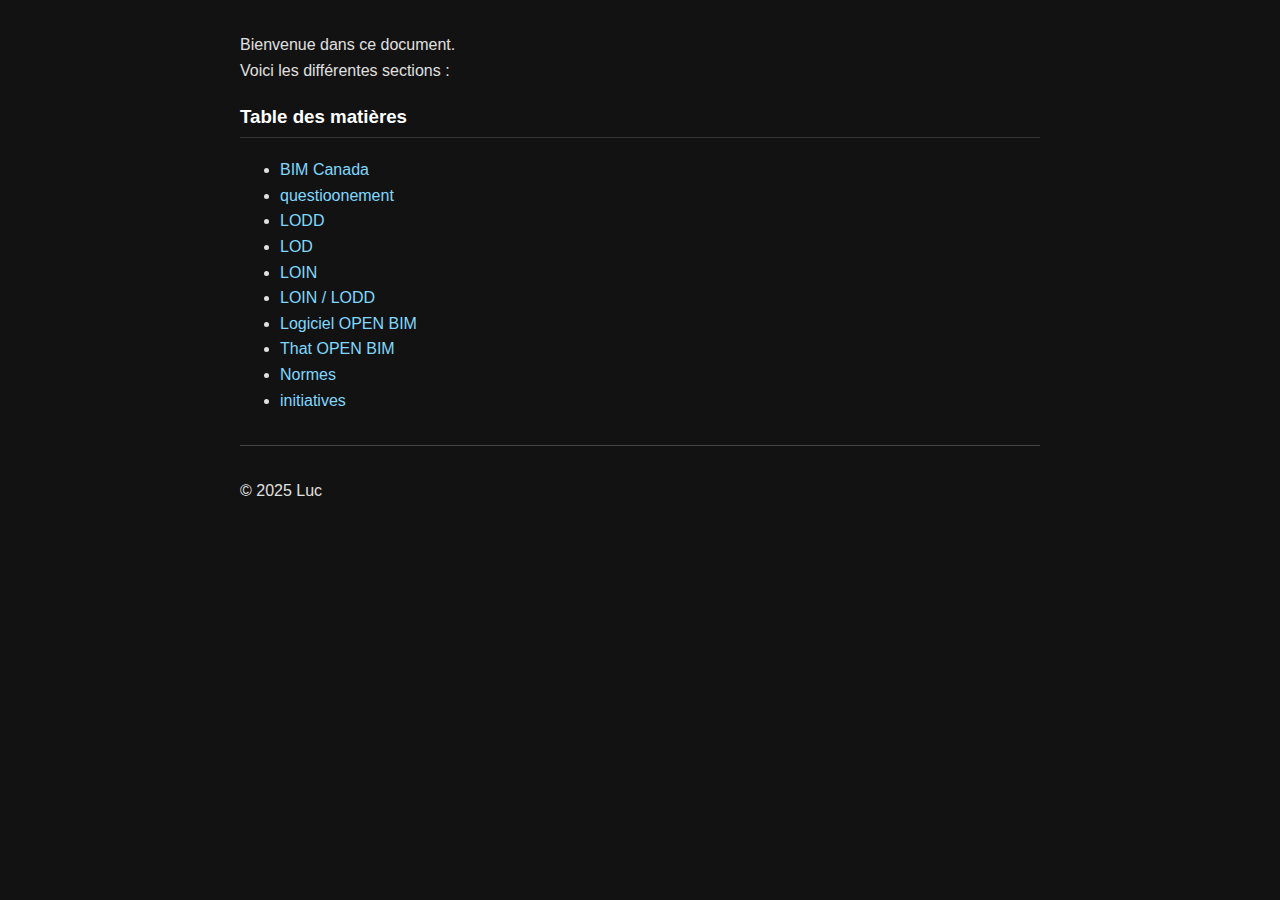
<file: index.html>
<!DOCTYPE html>
<html xmlns="http://www.w3.org/1999/xhtml" lang="" xml:lang="">
<head>
  <meta charset="utf-8" />
  <meta name="generator" content="pandoc" />
  <meta name="viewport" content="width=device-width, initial-scale=1.0, user-scalable=yes" />
  <title>index</title>
  <style>
    /* Default styles provided by pandoc.
    ** See https://pandoc.org/MANUAL.html#variables-for-html for config info.
    */
    code{white-space: pre-wrap;}
    span.smallcaps{font-variant: small-caps;}
    div.columns{display: flex; gap: min(4vw, 1.5em);}
    div.column{flex: auto; overflow-x: auto;}
    div.hanging-indent{margin-left: 1.5em; text-indent: -1.5em;}
    /* The extra [class] is a hack that increases specificity enough to
       override a similar rule in reveal.js */
    ul.task-list[class]{list-style: none;}
    ul.task-list li input[type="checkbox"] {
      font-size: inherit;
      width: 0.8em;
      margin: 0 0.8em 0.2em -1.6em;
      vertical-align: middle;
    }
    .display.math{display: block; text-align: center; margin: 0.5rem auto;}
  </style>
  <link rel="stylesheet" href="style.css" />
</head>
<body>
<p>Bienvenue dans ce document.<br />
Voici les différentes sections :</p>
<h3 id="table-des-matières">Table des matières</h3>
<ul>
<li><a href="BIMCanada.html">BIM Canada</a></li>
<li><a href="structure.html">questioonement</a></li>
<li><a href="BigD.html">LODD</a></li>
<li><a href="LOD.html">LOD</a></li>
<li><a href="LOIN.html">LOIN</a></li>
<li><a href="LOIN-LODD.html">LOIN / LODD</a></li>
<li><a href="OpenBimLogiciel.html">Logiciel OPEN BIM</a></li>
<li><a href="OpenBim-IFC.html">That OPEN BIM</a></li>
<li><a href="Normes.html">Normes</a></li>
<li><a href="initiatives.html">initiatives</a></li>
</ul>
<hr />
<p>© 2025 Luc</p>
<div class="page-break">

</div>
</body>
</html>
</file>
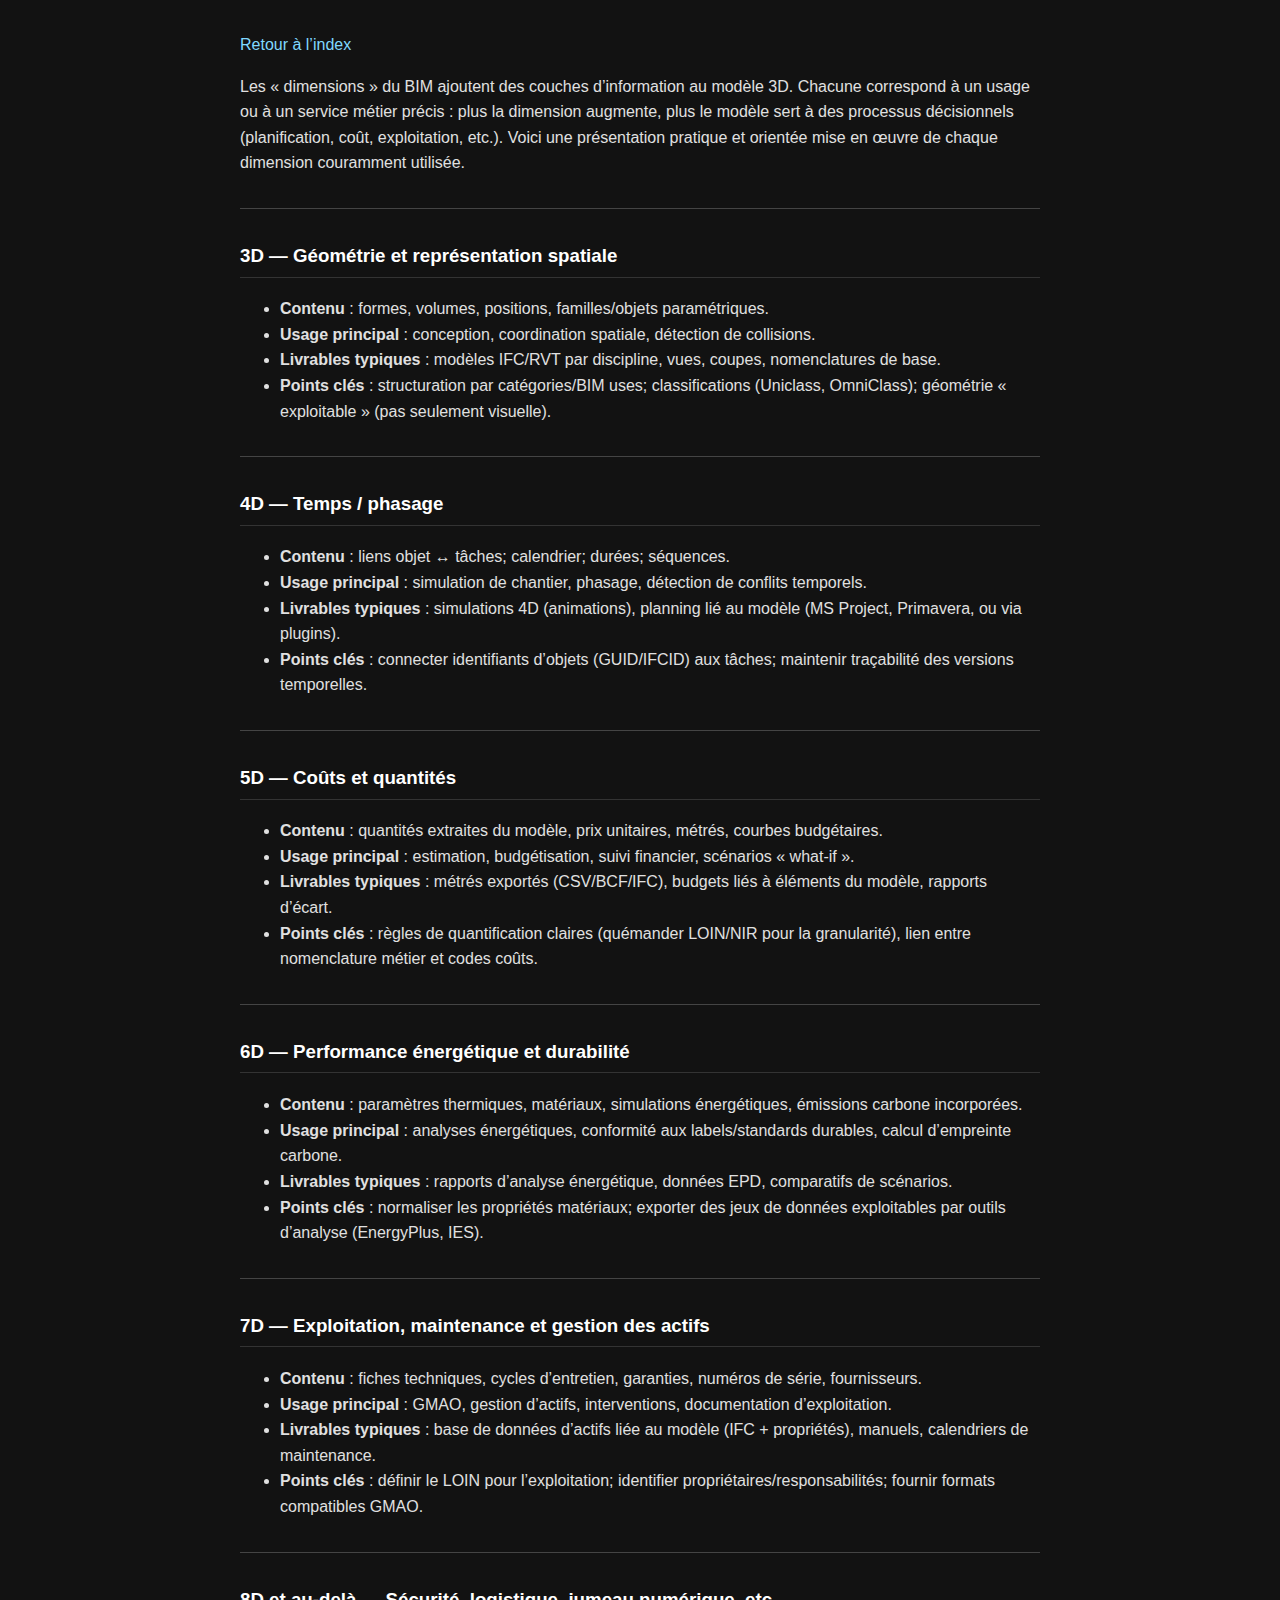
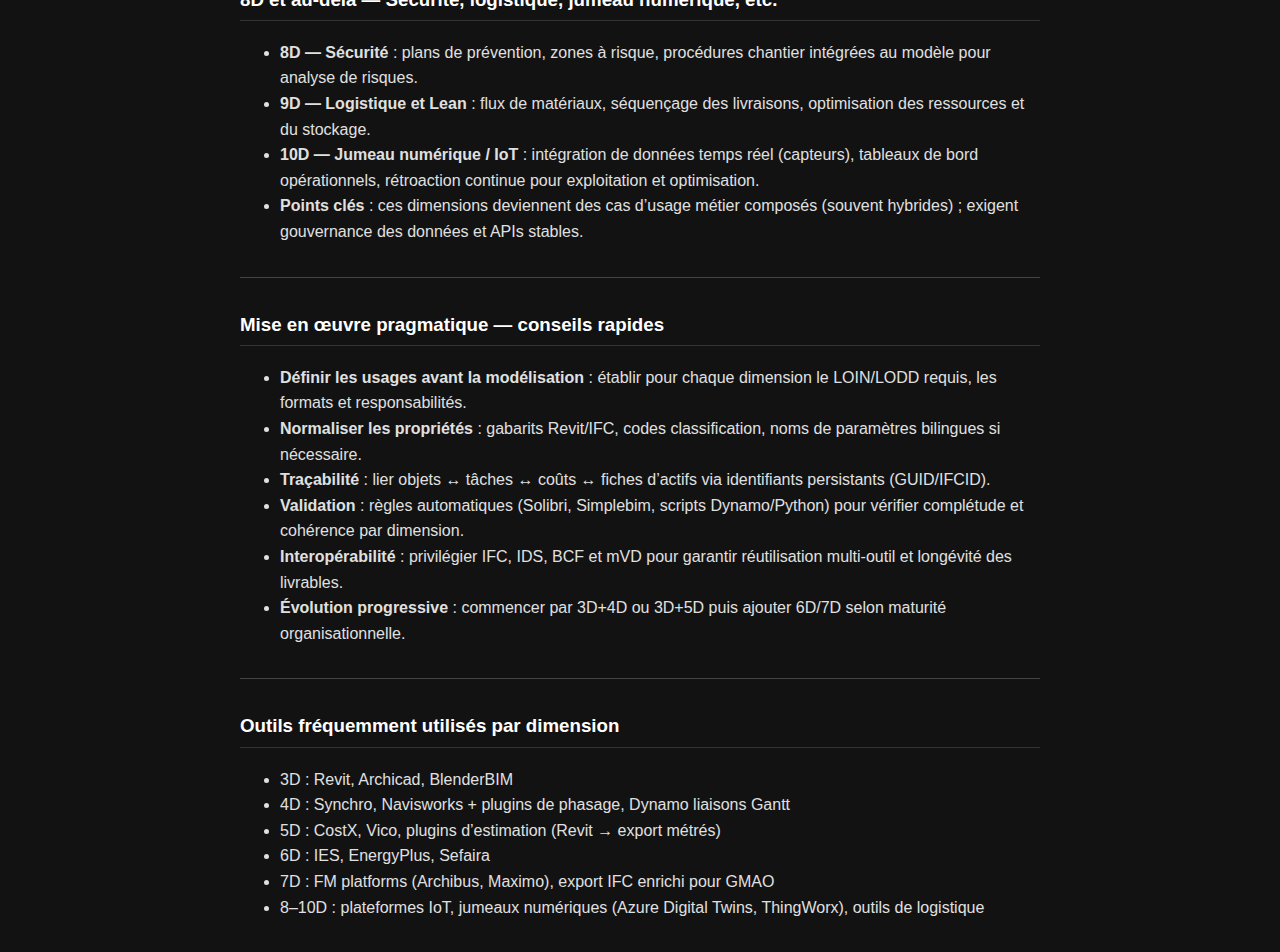
<file: BigD.html>
<!DOCTYPE html>
<html xmlns="http://www.w3.org/1999/xhtml" lang="" xml:lang="">
<head>
  <meta charset="utf-8" />
  <meta name="generator" content="pandoc" />
  <meta name="viewport" content="width=device-width, initial-scale=1.0, user-scalable=yes" />
  <title>BigD</title>
  <style>
    /* Default styles provided by pandoc.
    ** See https://pandoc.org/MANUAL.html#variables-for-html for config info.
    */
    code{white-space: pre-wrap;}
    span.smallcaps{font-variant: small-caps;}
    div.columns{display: flex; gap: min(4vw, 1.5em);}
    div.column{flex: auto; overflow-x: auto;}
    div.hanging-indent{margin-left: 1.5em; text-indent: -1.5em;}
    /* The extra [class] is a hack that increases specificity enough to
       override a similar rule in reveal.js */
    ul.task-list[class]{list-style: none;}
    ul.task-list li input[type="checkbox"] {
      font-size: inherit;
      width: 0.8em;
      margin: 0 0.8em 0.2em -1.6em;
      vertical-align: middle;
    }
    .display.math{display: block; text-align: center; margin: 0.5rem auto;}
  </style>
  <link rel="stylesheet" href="style.css" />
</head>
<body>
<p><a href="index.html">Retour à l’index</a></p>
<p>Les « dimensions » du BIM ajoutent des couches d’information au
modèle 3D. Chacune correspond à un usage ou à un service métier précis :
plus la dimension augmente, plus le modèle sert à des processus
décisionnels (planification, coût, exploitation, etc.). Voici une
présentation pratique et orientée mise en œuvre de chaque dimension
couramment utilisée.</p>
<hr />
<h3 id="d-géométrie-et-représentation-spatiale">3D — Géométrie et
représentation spatiale</h3>
<ul>
<li><strong>Contenu</strong> : formes, volumes, positions,
familles/objets paramétriques.</li>
<li><strong>Usage principal</strong> : conception, coordination
spatiale, détection de collisions.</li>
<li><strong>Livrables typiques</strong> : modèles IFC/RVT par
discipline, vues, coupes, nomenclatures de base.</li>
<li><strong>Points clés</strong> : structuration par catégories/BIM
uses; classifications (Uniclass, OmniClass); géométrie « exploitable »
(pas seulement visuelle).</li>
</ul>
<hr />
<h3 id="d-temps-phasage">4D — Temps / phasage</h3>
<ul>
<li><strong>Contenu</strong> : liens objet ↔︎ tâches; calendrier; durées;
séquences.</li>
<li><strong>Usage principal</strong> : simulation de chantier, phasage,
détection de conflits temporels.</li>
<li><strong>Livrables typiques</strong> : simulations 4D (animations),
planning lié au modèle (MS Project, Primavera, ou via plugins).</li>
<li><strong>Points clés</strong> : connecter identifiants d’objets
(GUID/IFCID) aux tâches; maintenir traçabilité des versions
temporelles.</li>
</ul>
<hr />
<h3 id="d-coûts-et-quantités">5D — Coûts et quantités</h3>
<ul>
<li><strong>Contenu</strong> : quantités extraites du modèle, prix
unitaires, métrés, courbes budgétaires.</li>
<li><strong>Usage principal</strong> : estimation, budgétisation, suivi
financier, scénarios « what‑if ».</li>
<li><strong>Livrables typiques</strong> : métrés exportés (CSV/BCF/IFC),
budgets liés à éléments du modèle, rapports d’écart.</li>
<li><strong>Points clés</strong> : règles de quantification claires
(quémander LOIN/NIR pour la granularité), lien entre nomenclature métier
et codes coûts.</li>
</ul>
<hr />
<h3 id="d-performance-énergétique-et-durabilité">6D — Performance
énergétique et durabilité</h3>
<ul>
<li><strong>Contenu</strong> : paramètres thermiques, matériaux,
simulations énergétiques, émissions carbone incorporées.</li>
<li><strong>Usage principal</strong> : analyses énergétiques, conformité
aux labels/standards durables, calcul d’empreinte carbone.</li>
<li><strong>Livrables typiques</strong> : rapports d’analyse
énergétique, données EPD, comparatifs de scénarios.</li>
<li><strong>Points clés</strong> : normaliser les propriétés matériaux;
exporter des jeux de données exploitables par outils d’analyse
(EnergyPlus, IES).</li>
</ul>
<hr />
<h3 id="d-exploitation-maintenance-et-gestion-des-actifs">7D —
Exploitation, maintenance et gestion des actifs</h3>
<ul>
<li><strong>Contenu</strong> : fiches techniques, cycles d’entretien,
garanties, numéros de série, fournisseurs.</li>
<li><strong>Usage principal</strong> : GMAO, gestion d’actifs,
interventions, documentation d’exploitation.</li>
<li><strong>Livrables typiques</strong> : base de données d’actifs liée
au modèle (IFC + propriétés), manuels, calendriers de maintenance.</li>
<li><strong>Points clés</strong> : définir le LOIN pour l’exploitation;
identifier propriétaires/responsabilités; fournir formats compatibles
GMAO.</li>
</ul>
<hr />
<h3 id="d-et-audelà-sécurité-logistique-jumeau-numérique-etc.">8D et
au‑delà — Sécurité, logistique, jumeau numérique, etc.</h3>
<ul>
<li><strong>8D — Sécurité</strong> : plans de prévention, zones à
risque, procédures chantier intégrées au modèle pour analyse de
risques.</li>
<li><strong>9D — Logistique et Lean</strong> : flux de matériaux,
séquençage des livraisons, optimisation des ressources et du
stockage.</li>
<li><strong>10D — Jumeau numérique / IoT</strong> : intégration de
données temps réel (capteurs), tableaux de bord opérationnels,
rétroaction continue pour exploitation et optimisation.</li>
<li><strong>Points clés</strong> : ces dimensions deviennent des cas
d’usage métier composés (souvent hybrides) ; exigent gouvernance des
données et APIs stables.</li>
</ul>
<hr />
<h3 id="mise-en-œuvre-pragmatique-conseils-rapides">Mise en œuvre
pragmatique — conseils rapides</h3>
<ul>
<li><strong>Définir les usages avant la modélisation</strong> : établir
pour chaque dimension le LOIN/LODD requis, les formats et
responsabilités.</li>
<li><strong>Normaliser les propriétés</strong> : gabarits Revit/IFC,
codes classification, noms de paramètres bilingues si nécessaire.</li>
<li><strong>Traçabilité</strong> : lier objets ↔︎ tâches ↔︎ coûts ↔︎ fiches
d’actifs via identifiants persistants (GUID/IFCID).</li>
<li><strong>Validation</strong> : règles automatiques (Solibri,
Simplebim, scripts Dynamo/Python) pour vérifier complétude et cohérence
par dimension.</li>
<li><strong>Interopérabilité</strong> : privilégier IFC, IDS, BCF et mVD
pour garantir réutilisation multi‑outil et longévité des livrables.</li>
<li><strong>Évolution progressive</strong> : commencer par 3D+4D ou
3D+5D puis ajouter 6D/7D selon maturité organisationnelle.</li>
</ul>
<hr />
<h3 id="outils-fréquemment-utilisés-par-dimension">Outils fréquemment
utilisés par dimension</h3>
<ul>
<li>3D : Revit, Archicad, BlenderBIM<br />
</li>
<li>4D : Synchro, Navisworks + plugins de phasage, Dynamo liaisons
Gantt<br />
</li>
<li>5D : CostX, Vico, plugins d’estimation (Revit → export métrés)<br />
</li>
<li>6D : IES, EnergyPlus, Sefaira<br />
</li>
<li>7D : FM platforms (Archibus, Maximo), export IFC enrichi pour
GMAO<br />
</li>
<li>8–10D : plateformes IoT, jumeaux numériques (Azure Digital Twins,
ThingWorx), outils de logistique</li>
</ul>
</body>
</html>
</file>
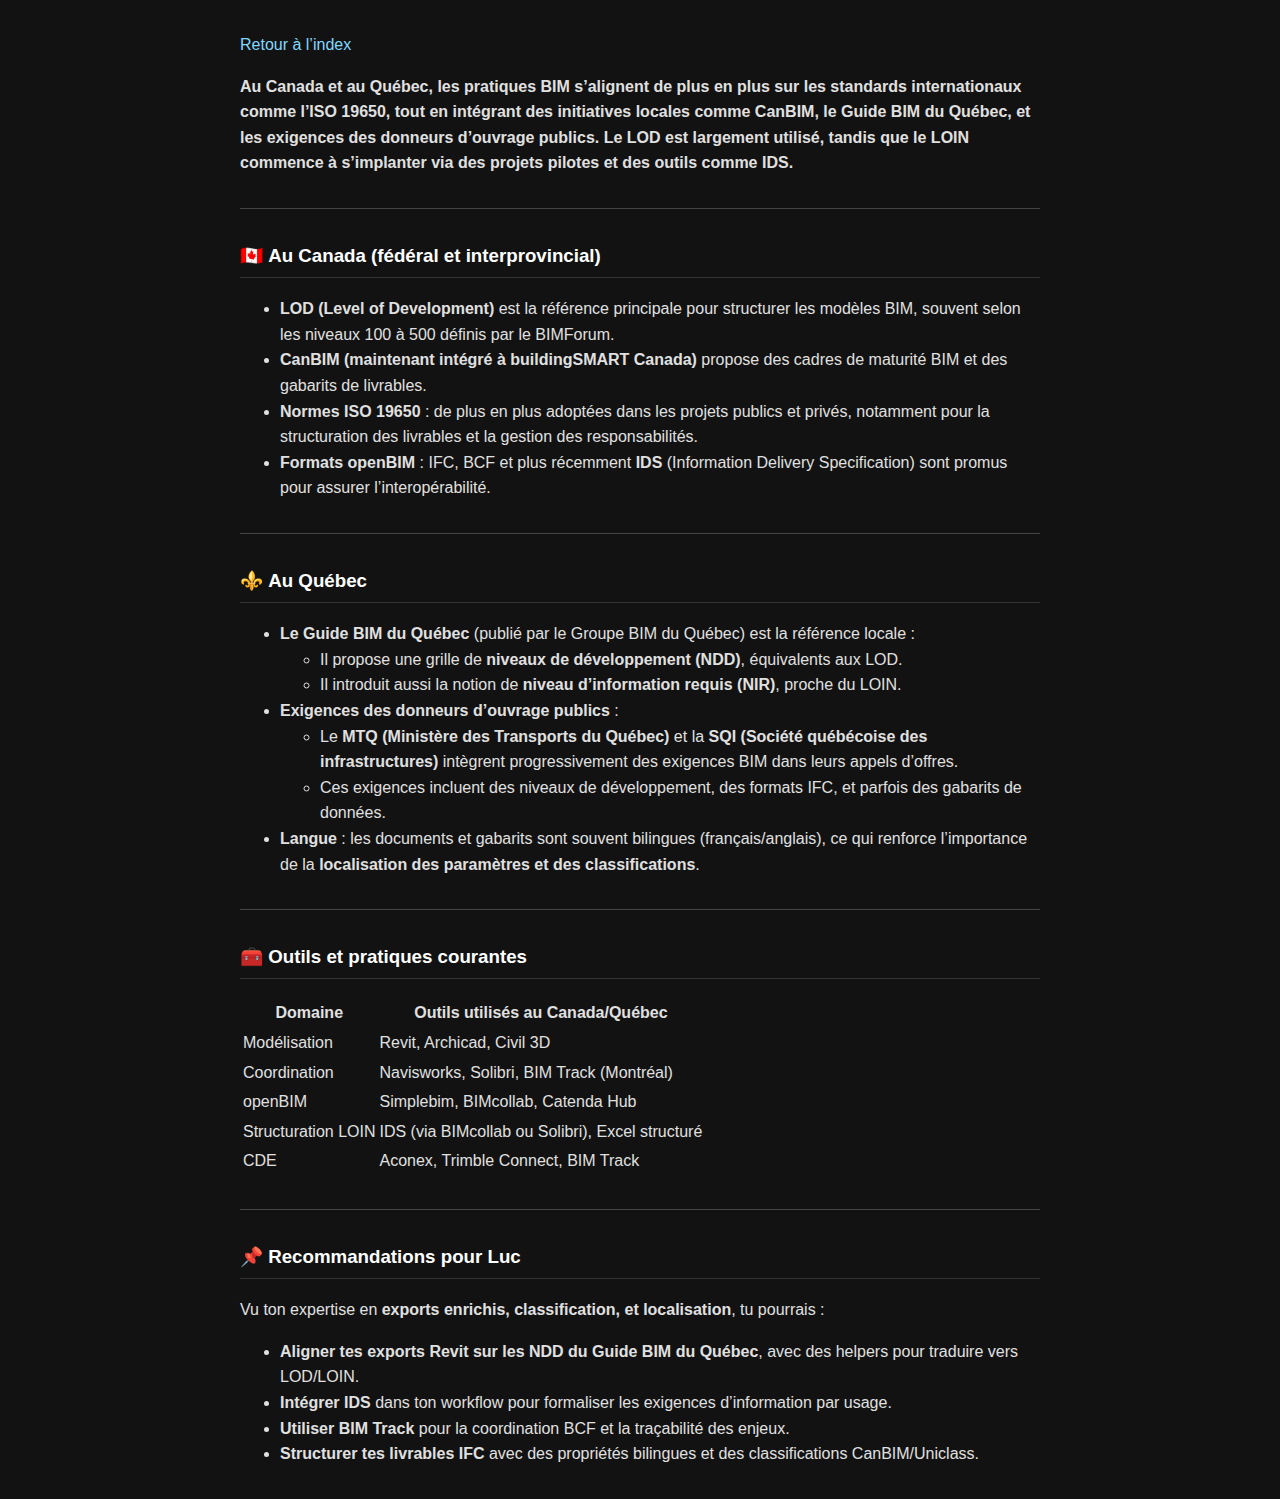
<file: BIMCanada.html>
<!DOCTYPE html>
<html xmlns="http://www.w3.org/1999/xhtml" lang="" xml:lang="">
<head>
  <meta charset="utf-8" />
  <meta name="generator" content="pandoc" />
  <meta name="viewport" content="width=device-width, initial-scale=1.0, user-scalable=yes" />
  <title>BIMCanada</title>
  <style>
    /* Default styles provided by pandoc.
    ** See https://pandoc.org/MANUAL.html#variables-for-html for config info.
    */
    code{white-space: pre-wrap;}
    span.smallcaps{font-variant: small-caps;}
    div.columns{display: flex; gap: min(4vw, 1.5em);}
    div.column{flex: auto; overflow-x: auto;}
    div.hanging-indent{margin-left: 1.5em; text-indent: -1.5em;}
    /* The extra [class] is a hack that increases specificity enough to
       override a similar rule in reveal.js */
    ul.task-list[class]{list-style: none;}
    ul.task-list li input[type="checkbox"] {
      font-size: inherit;
      width: 0.8em;
      margin: 0 0.8em 0.2em -1.6em;
      vertical-align: middle;
    }
    .display.math{display: block; text-align: center; margin: 0.5rem auto;}
  </style>
  <link rel="stylesheet" href="style.css" />
</head>
<body>
<p><a href="index.html">Retour à l’index</a></p>
<p><strong>Au Canada et au Québec, les pratiques BIM s’alignent de plus
en plus sur les standards internationaux comme l’ISO 19650, tout en
intégrant des initiatives locales comme CanBIM, le Guide BIM du Québec,
et les exigences des donneurs d’ouvrage publics. Le LOD est largement
utilisé, tandis que le LOIN commence à s’implanter via des projets
pilotes et des outils comme IDS.</strong></p>
<hr />
<h3 id="au-canada-fédéral-et-interprovincial">🇨🇦 <strong>Au Canada
(fédéral et interprovincial)</strong></h3>
<ul>
<li><strong>LOD (Level of Development)</strong> est la référence
principale pour structurer les modèles BIM, souvent selon les niveaux
100 à 500 définis par le BIMForum.</li>
<li><strong>CanBIM (maintenant intégré à buildingSMART Canada)</strong>
propose des cadres de maturité BIM et des gabarits de livrables.</li>
<li><strong>Normes ISO 19650</strong> : de plus en plus adoptées dans
les projets publics et privés, notamment pour la structuration des
livrables et la gestion des responsabilités.</li>
<li><strong>Formats openBIM</strong> : IFC, BCF et plus récemment
<strong>IDS</strong> (Information Delivery Specification) sont promus
pour assurer l’interopérabilité.</li>
</ul>
<hr />
<h3 id="au-québec">⚜️ <strong>Au Québec</strong></h3>
<ul>
<li><strong>Le Guide BIM du Québec</strong> (publié par le Groupe BIM du
Québec) est la référence locale :
<ul>
<li>Il propose une grille de <strong>niveaux de développement
(NDD)</strong>, équivalents aux LOD.</li>
<li>Il introduit aussi la notion de <strong>niveau d’information requis
(NIR)</strong>, proche du LOIN.</li>
</ul></li>
<li><strong>Exigences des donneurs d’ouvrage publics</strong> :
<ul>
<li>Le <strong>MTQ (Ministère des Transports du Québec)</strong> et la
<strong>SQI (Société québécoise des infrastructures)</strong> intègrent
progressivement des exigences BIM dans leurs appels d’offres.</li>
<li>Ces exigences incluent des niveaux de développement, des formats
IFC, et parfois des gabarits de données.</li>
</ul></li>
<li><strong>Langue</strong> : les documents et gabarits sont souvent
bilingues (français/anglais), ce qui renforce l’importance de la
<strong>localisation des paramètres et des
classifications</strong>.</li>
</ul>
<hr />
<h3 id="outils-et-pratiques-courantes">🧰 Outils et pratiques
courantes</h3>
<table>
<thead>
<tr>
<th>Domaine</th>
<th>Outils utilisés au Canada/Québec</th>
</tr>
</thead>
<tbody>
<tr>
<td>Modélisation</td>
<td>Revit, Archicad, Civil 3D</td>
</tr>
<tr>
<td>Coordination</td>
<td>Navisworks, Solibri, BIM Track (Montréal)</td>
</tr>
<tr>
<td>openBIM</td>
<td>Simplebim, BIMcollab, Catenda Hub</td>
</tr>
<tr>
<td>Structuration LOIN</td>
<td>IDS (via BIMcollab ou Solibri), Excel structuré</td>
</tr>
<tr>
<td>CDE</td>
<td>Aconex, Trimble Connect, BIM Track</td>
</tr>
</tbody>
</table>
<hr />
<h3 id="recommandations-pour-luc">📌 Recommandations pour Luc</h3>
<p>Vu ton expertise en <strong>exports enrichis, classification, et
localisation</strong>, tu pourrais :</p>
<ul>
<li><strong>Aligner tes exports Revit sur les NDD du Guide BIM du
Québec</strong>, avec des helpers pour traduire vers LOD/LOIN.</li>
<li><strong>Intégrer IDS</strong> dans ton workflow pour formaliser les
exigences d’information par usage.</li>
<li><strong>Utiliser BIM Track</strong> pour la coordination BCF et la
traçabilité des enjeux.</li>
<li><strong>Structurer tes livrables IFC</strong> avec des propriétés
bilingues et des classifications CanBIM/Uniclass.</li>
</ul>
</body>
</html>
</file>
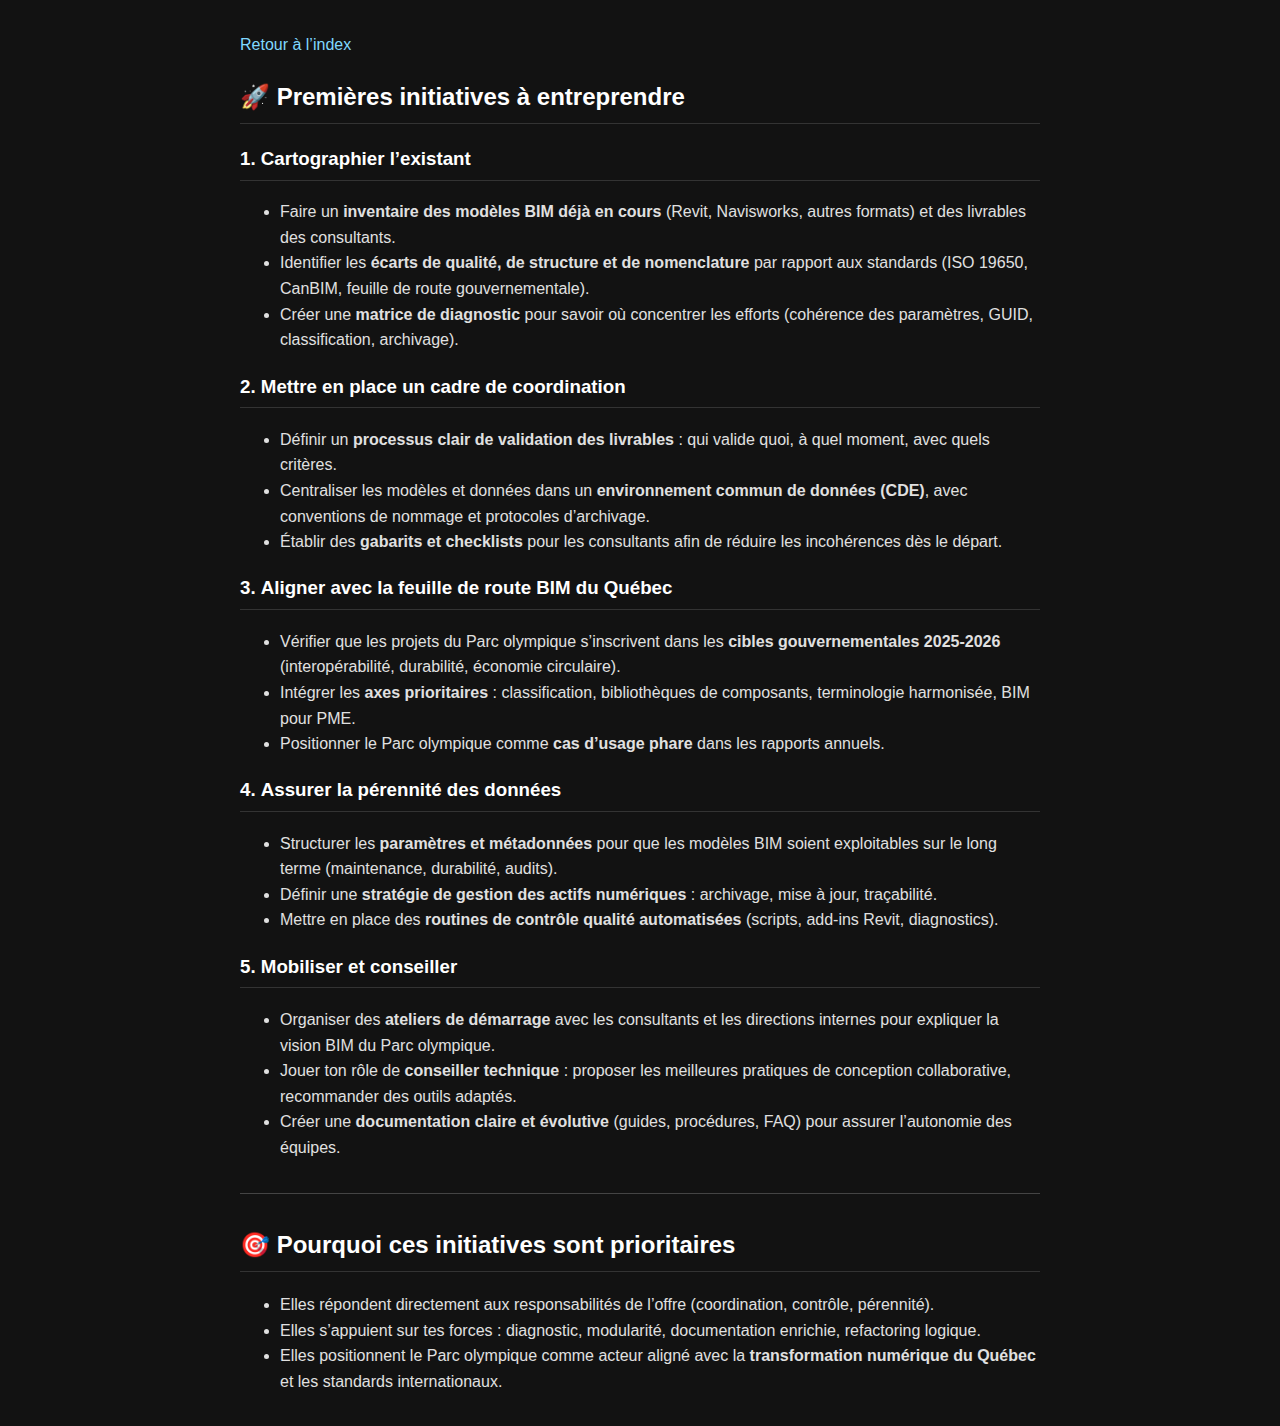
<file: initiatives.html>
<!DOCTYPE html>
<html xmlns="http://www.w3.org/1999/xhtml" lang="" xml:lang="">
<head>
  <meta charset="utf-8" />
  <meta name="generator" content="pandoc" />
  <meta name="viewport" content="width=device-width, initial-scale=1.0, user-scalable=yes" />
  <title>initiatives</title>
  <style>
    /* Default styles provided by pandoc.
    ** See https://pandoc.org/MANUAL.html#variables-for-html for config info.
    */
    code{white-space: pre-wrap;}
    span.smallcaps{font-variant: small-caps;}
    div.columns{display: flex; gap: min(4vw, 1.5em);}
    div.column{flex: auto; overflow-x: auto;}
    div.hanging-indent{margin-left: 1.5em; text-indent: -1.5em;}
    /* The extra [class] is a hack that increases specificity enough to
       override a similar rule in reveal.js */
    ul.task-list[class]{list-style: none;}
    ul.task-list li input[type="checkbox"] {
      font-size: inherit;
      width: 0.8em;
      margin: 0 0.8em 0.2em -1.6em;
      vertical-align: middle;
    }
    .display.math{display: block; text-align: center; margin: 0.5rem auto;}
  </style>
  <link rel="stylesheet" href="style.css" />
</head>
<body>
<p><a href="index.html">Retour à l’index</a></p>
<h2 id="premières-initiatives-à-entreprendre">🚀 Premières initiatives à
entreprendre</h2>
<h3 id="cartographier-lexistant">1. <strong>Cartographier
l’existant</strong></h3>
<ul>
<li>Faire un <strong>inventaire des modèles BIM déjà en cours</strong>
(Revit, Navisworks, autres formats) et des livrables des
consultants.<br />
</li>
<li>Identifier les <strong>écarts de qualité, de structure et de
nomenclature</strong> par rapport aux standards (ISO 19650, CanBIM,
feuille de route gouvernementale).<br />
</li>
<li>Créer une <strong>matrice de diagnostic</strong> pour savoir où
concentrer les efforts (cohérence des paramètres, GUID, classification,
archivage).</li>
</ul>
<h3 id="mettre-en-place-un-cadre-de-coordination">2. <strong>Mettre en
place un cadre de coordination</strong></h3>
<ul>
<li>Définir un <strong>processus clair de validation des
livrables</strong> : qui valide quoi, à quel moment, avec quels
critères.<br />
</li>
<li>Centraliser les modèles et données dans un <strong>environnement
commun de données (CDE)</strong>, avec conventions de nommage et
protocoles d’archivage.<br />
</li>
<li>Établir des <strong>gabarits et checklists</strong> pour les
consultants afin de réduire les incohérences dès le départ.</li>
</ul>
<h3 id="aligner-avec-la-feuille-de-route-bim-du-québec">3.
<strong>Aligner avec la feuille de route BIM du Québec</strong></h3>
<ul>
<li>Vérifier que les projets du Parc olympique s’inscrivent dans les
<strong>cibles gouvernementales 2025‑2026</strong> (interopérabilité,
durabilité, économie circulaire).<br />
</li>
<li>Intégrer les <strong>axes prioritaires</strong> : classification,
bibliothèques de composants, terminologie harmonisée, BIM pour
PME.<br />
</li>
<li>Positionner le Parc olympique comme <strong>cas d’usage
phare</strong> dans les rapports annuels.</li>
</ul>
<h3 id="assurer-la-pérennité-des-données">4. <strong>Assurer la
pérennité des données</strong></h3>
<ul>
<li>Structurer les <strong>paramètres et métadonnées</strong> pour que
les modèles BIM soient exploitables sur le long terme (maintenance,
durabilité, audits).<br />
</li>
<li>Définir une <strong>stratégie de gestion des actifs
numériques</strong> : archivage, mise à jour, traçabilité.<br />
</li>
<li>Mettre en place des <strong>routines de contrôle qualité
automatisées</strong> (scripts, add-ins Revit, diagnostics).</li>
</ul>
<h3 id="mobiliser-et-conseiller">5. <strong>Mobiliser et
conseiller</strong></h3>
<ul>
<li>Organiser des <strong>ateliers de démarrage</strong> avec les
consultants et les directions internes pour expliquer la vision BIM du
Parc olympique.<br />
</li>
<li>Jouer ton rôle de <strong>conseiller technique</strong> : proposer
les meilleures pratiques de conception collaborative, recommander des
outils adaptés.<br />
</li>
<li>Créer une <strong>documentation claire et évolutive</strong>
(guides, procédures, FAQ) pour assurer l’autonomie des équipes.</li>
</ul>
<hr />
<h2 id="pourquoi-ces-initiatives-sont-prioritaires">🎯 Pourquoi ces
initiatives sont prioritaires</h2>
<ul>
<li>Elles répondent directement aux responsabilités de l’offre
(coordination, contrôle, pérennité).<br />
</li>
<li>Elles s’appuient sur tes forces : diagnostic, modularité,
documentation enrichie, refactoring logique.<br />
</li>
<li>Elles positionnent le Parc olympique comme acteur aligné avec la
<strong>transformation numérique du Québec</strong> et les standards
internationaux.</li>
</ul>
</body>
</html>
</file>
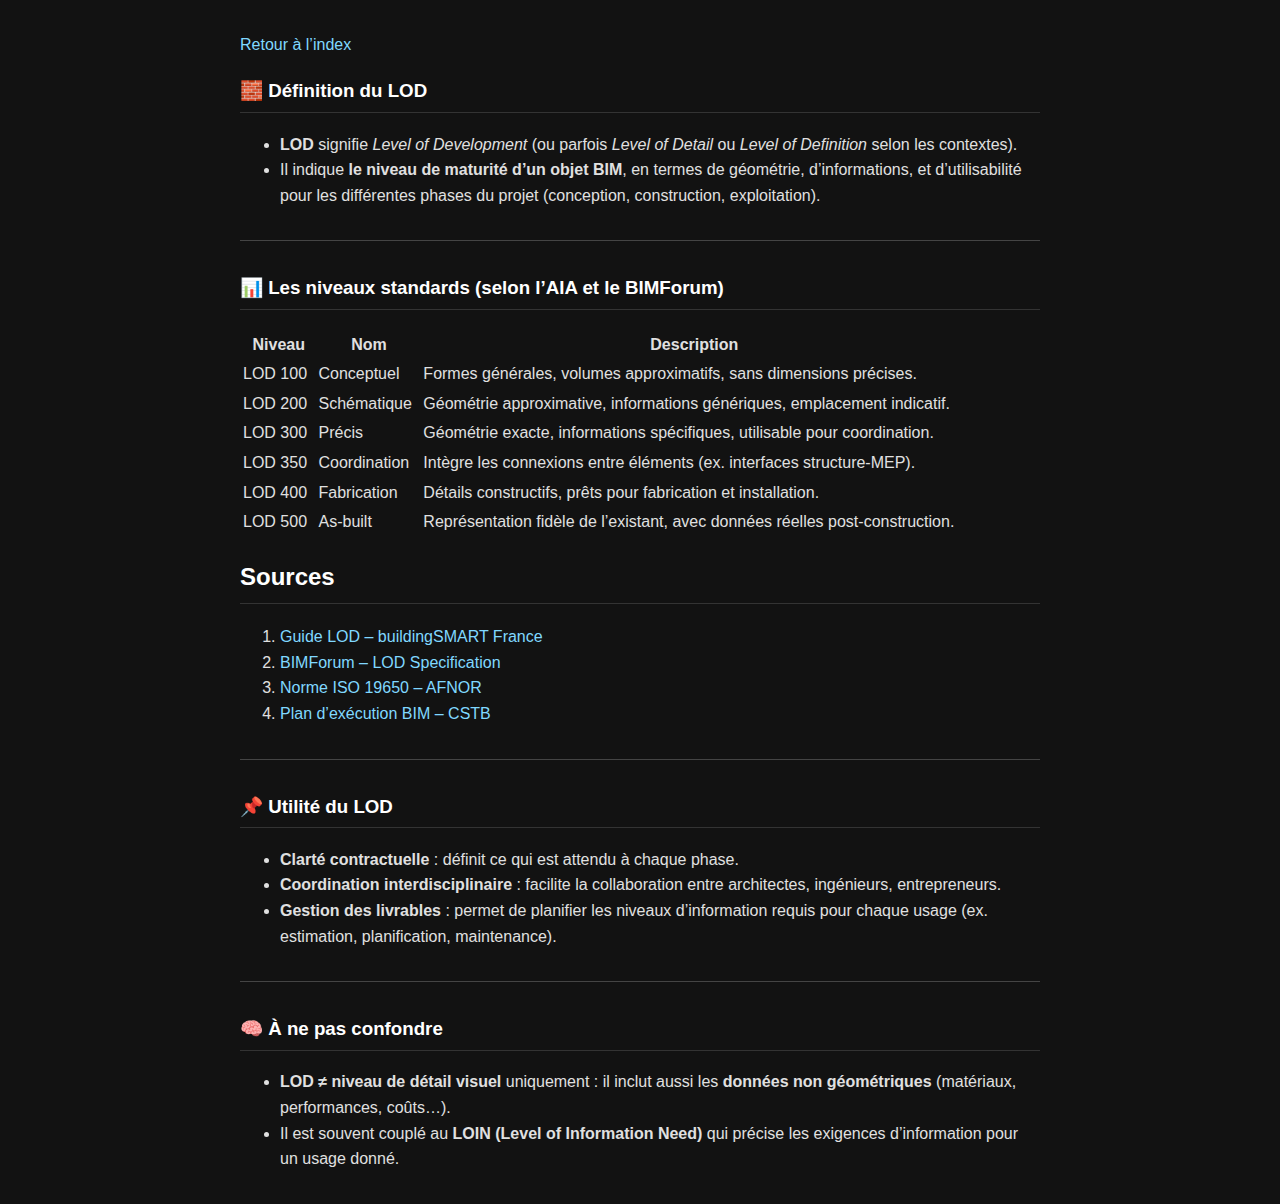
<file: LOD.html>
<!DOCTYPE html>
<html xmlns="http://www.w3.org/1999/xhtml" lang="" xml:lang="">
<head>
  <meta charset="utf-8" />
  <meta name="generator" content="pandoc" />
  <meta name="viewport" content="width=device-width, initial-scale=1.0, user-scalable=yes" />
  <title>LOD</title>
  <style>
    /* Default styles provided by pandoc.
    ** See https://pandoc.org/MANUAL.html#variables-for-html for config info.
    */
    code{white-space: pre-wrap;}
    span.smallcaps{font-variant: small-caps;}
    div.columns{display: flex; gap: min(4vw, 1.5em);}
    div.column{flex: auto; overflow-x: auto;}
    div.hanging-indent{margin-left: 1.5em; text-indent: -1.5em;}
    /* The extra [class] is a hack that increases specificity enough to
       override a similar rule in reveal.js */
    ul.task-list[class]{list-style: none;}
    ul.task-list li input[type="checkbox"] {
      font-size: inherit;
      width: 0.8em;
      margin: 0 0.8em 0.2em -1.6em;
      vertical-align: middle;
    }
    .display.math{display: block; text-align: center; margin: 0.5rem auto;}
  </style>
  <link rel="stylesheet" href="style.css" />
</head>
<body>
<p><a href="index.html">Retour à l’index</a></p>
<h3 id="définition-du-lod">🧱 Définition du LOD</h3>
<ul>
<li><strong>LOD</strong> signifie <em>Level of Development</em> (ou
parfois <em>Level of Detail</em> ou <em>Level of Definition</em> selon
les contextes).</li>
<li>Il indique <strong>le niveau de maturité d’un objet BIM</strong>, en
termes de géométrie, d’informations, et d’utilisabilité pour les
différentes phases du projet (conception, construction,
exploitation).</li>
</ul>
<hr />
<h3 id="les-niveaux-standards-selon-laia-et-le-bimforum">📊 Les niveaux
standards (selon l’AIA et le BIMForum)</h3>
<table>
<colgroup>
<col style="width: 10%" />
<col style="width: 14%" />
<col style="width: 74%" />
</colgroup>
<thead>
<tr>
<th><strong>Niveau</strong></th>
<th><strong>Nom</strong></th>
<th><strong>Description</strong></th>
</tr>
</thead>
<tbody>
<tr>
<td>LOD 100</td>
<td>Conceptuel</td>
<td>Formes générales, volumes approximatifs, sans dimensions
précises.</td>
</tr>
<tr>
<td>LOD 200</td>
<td>Schématique</td>
<td>Géométrie approximative, informations génériques, emplacement
indicatif.</td>
</tr>
<tr>
<td>LOD 300</td>
<td>Précis</td>
<td>Géométrie exacte, informations spécifiques, utilisable pour
coordination.</td>
</tr>
<tr>
<td>LOD 350</td>
<td>Coordination</td>
<td>Intègre les connexions entre éléments (ex. interfaces
structure-MEP).</td>
</tr>
<tr>
<td>LOD 400</td>
<td>Fabrication</td>
<td>Détails constructifs, prêts pour fabrication et installation.</td>
</tr>
<tr>
<td>LOD 500</td>
<td>As-built</td>
<td>Représentation fidèle de l’existant, avec données réelles
post-construction.</td>
</tr>
</tbody>
</table>
<h2 id="sources">Sources</h2>
<ol type="1">
<li><a
href="https://www.buildingsmartfrance.org/ressources/guide-lod">Guide
LOD – buildingSMART France</a></li>
<li><a href="https://bimforum.org/lod/">BIMForum – LOD
Specification</a></li>
<li><a href="https://www.afnor.org/profils/iso-19650/">Norme ISO 19650 –
AFNOR</a></li>
<li><a href="https://www.cstb.fr/fr/bim/plan-execution-bim/">Plan
d’exécution BIM – CSTB</a></li>
</ol>
<hr />
<h3 id="utilité-du-lod">📌 Utilité du LOD</h3>
<ul>
<li><strong>Clarté contractuelle</strong> : définit ce qui est attendu à
chaque phase.</li>
<li><strong>Coordination interdisciplinaire</strong> : facilite la
collaboration entre architectes, ingénieurs, entrepreneurs.</li>
<li><strong>Gestion des livrables</strong> : permet de planifier les
niveaux d’information requis pour chaque usage (ex. estimation,
planification, maintenance).</li>
</ul>
<hr />
<h3 id="à-ne-pas-confondre">🧠 À ne pas confondre</h3>
<ul>
<li><strong>LOD ≠ niveau de détail visuel</strong> uniquement : il
inclut aussi les <strong>données non géométriques</strong> (matériaux,
performances, coûts…).</li>
<li>Il est souvent couplé au <strong>LOIN (Level of Information
Need)</strong> qui précise les exigences d’information pour un usage
donné.</li>
</ul>
<div style="page-break-after: always;">

</div>
</body>
</html>
</file>
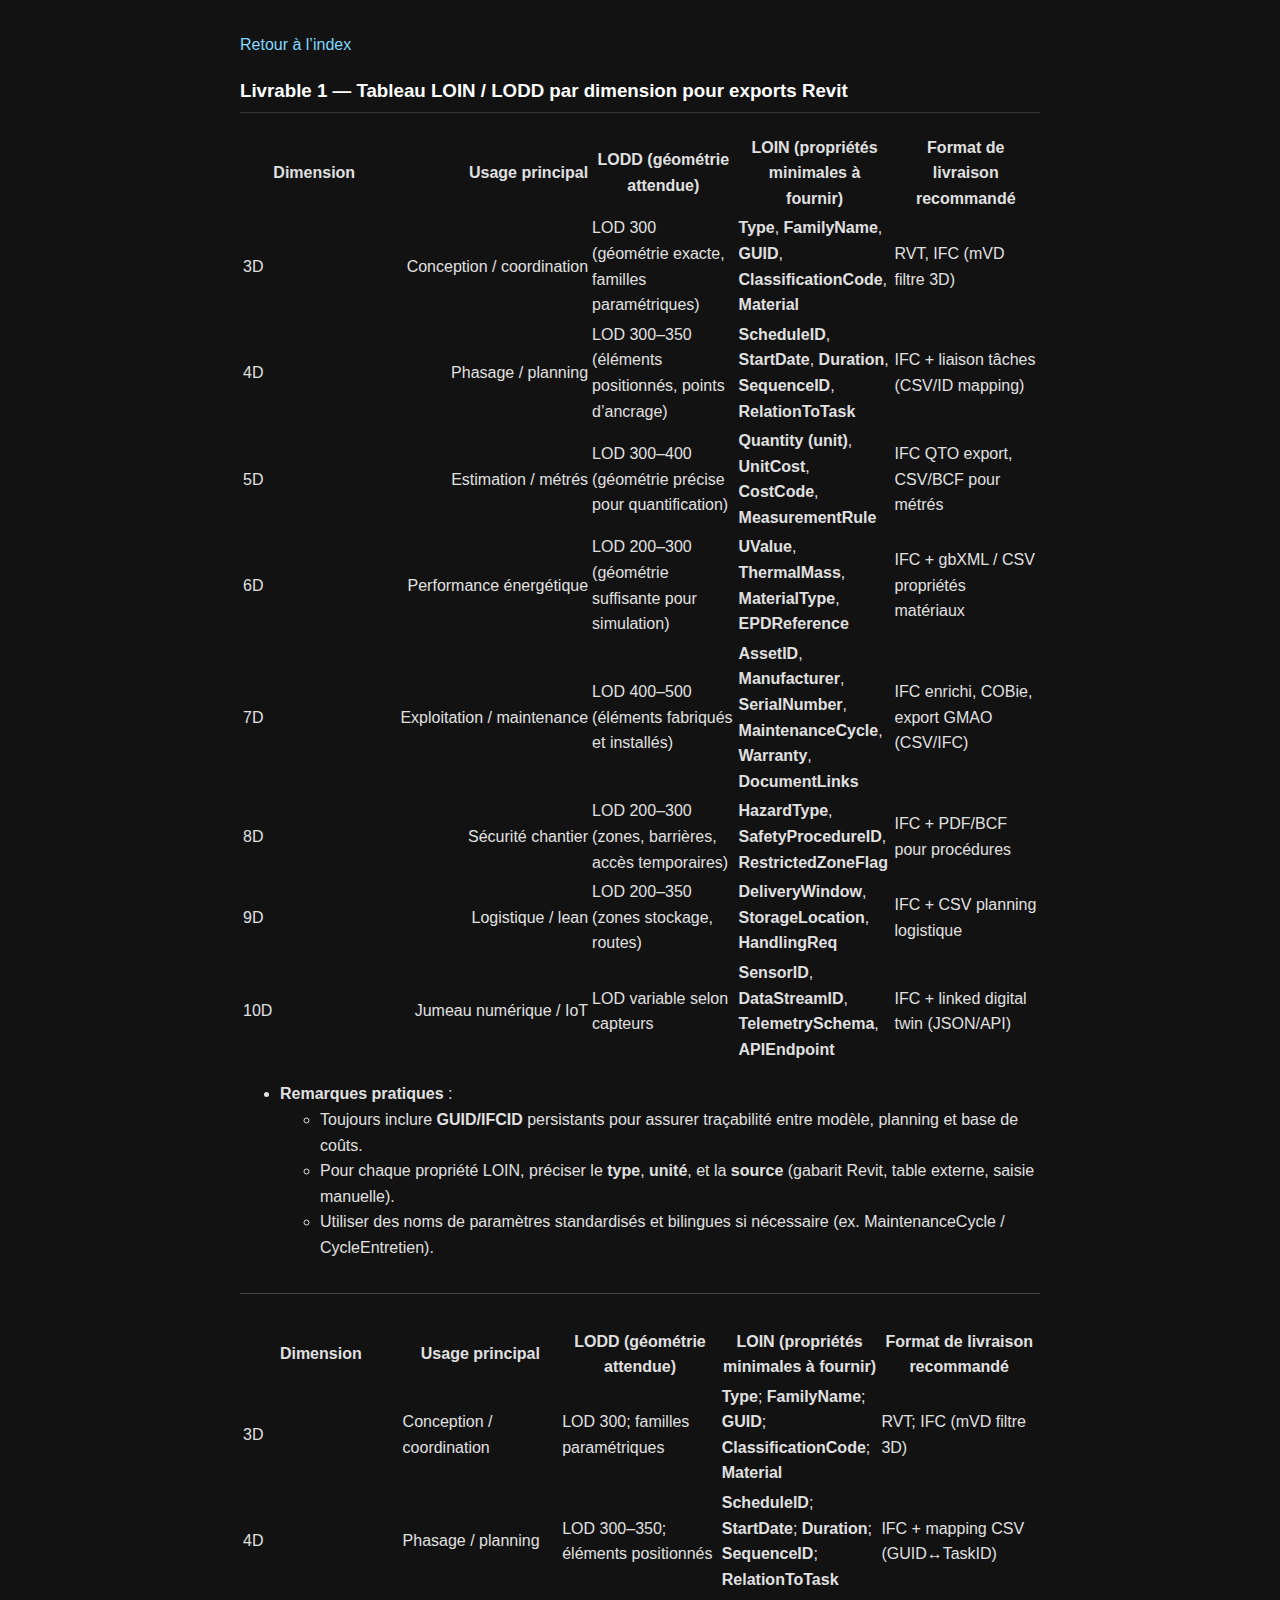
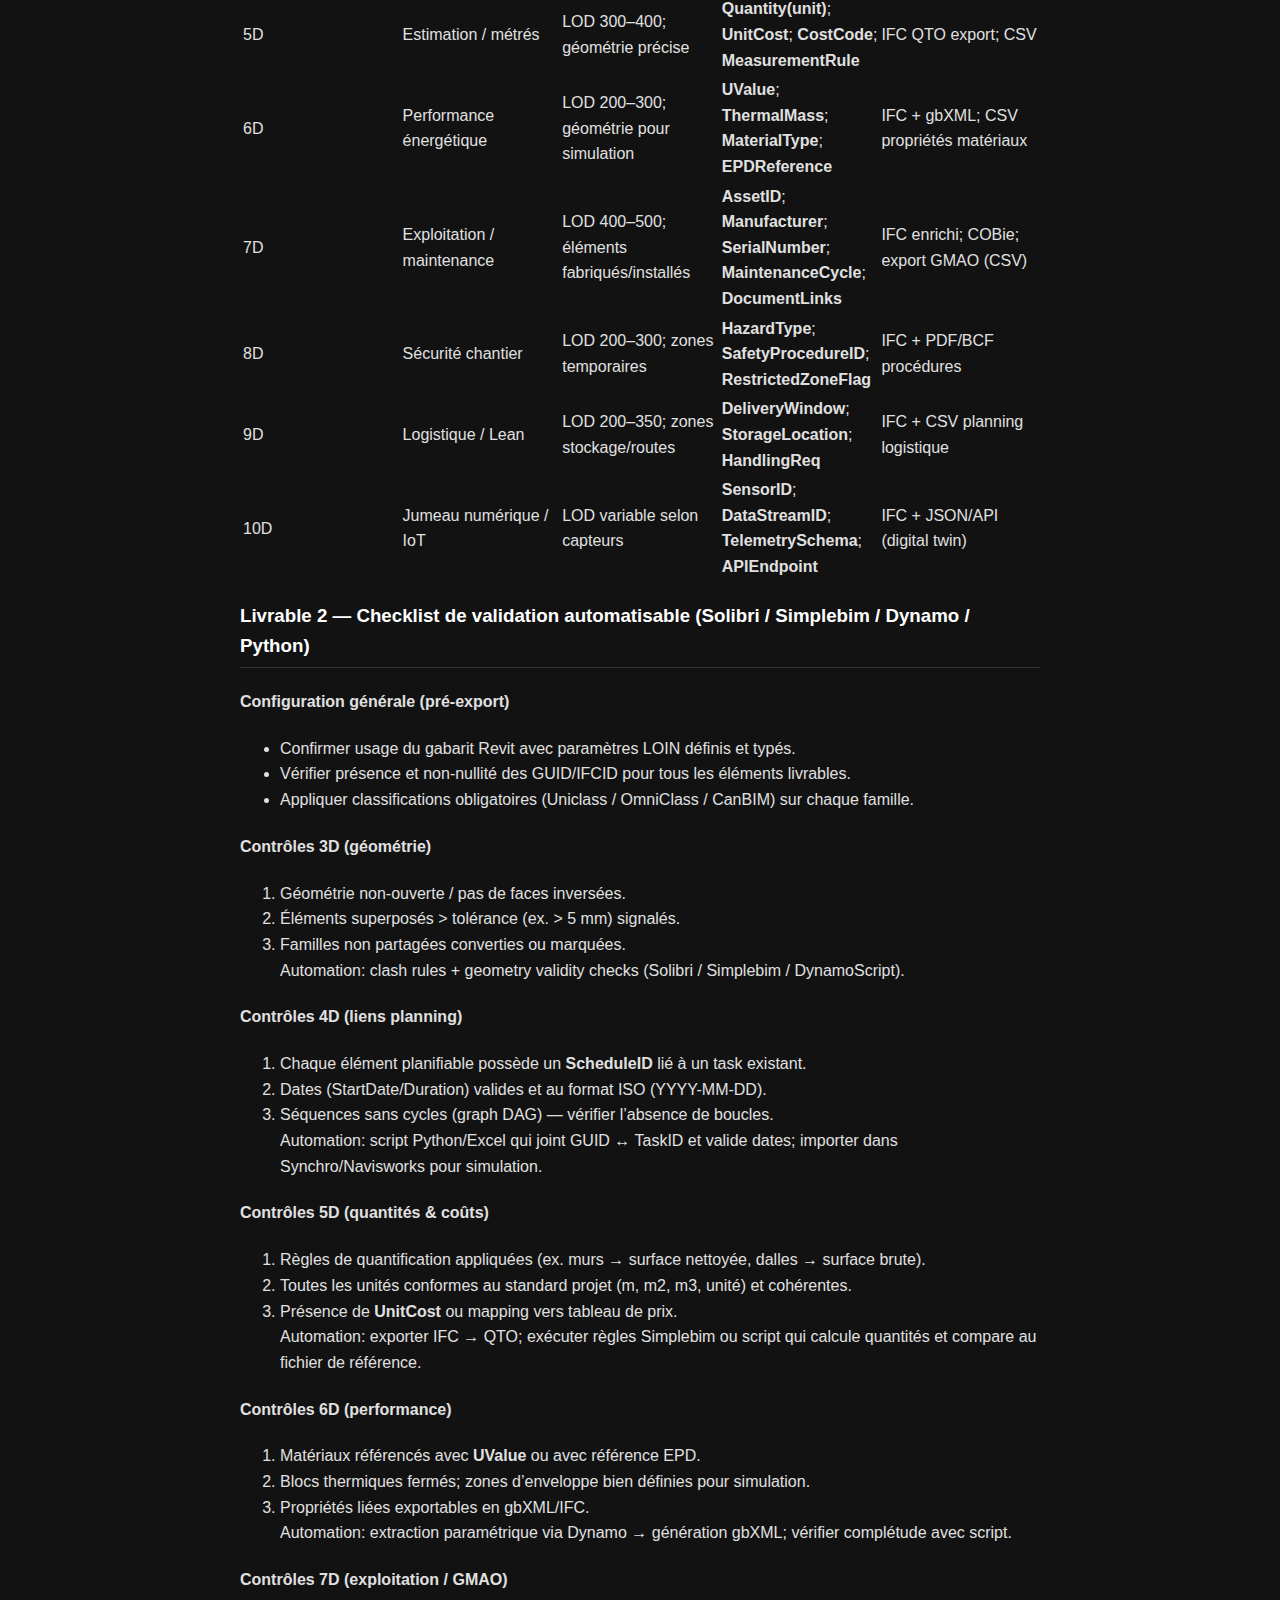
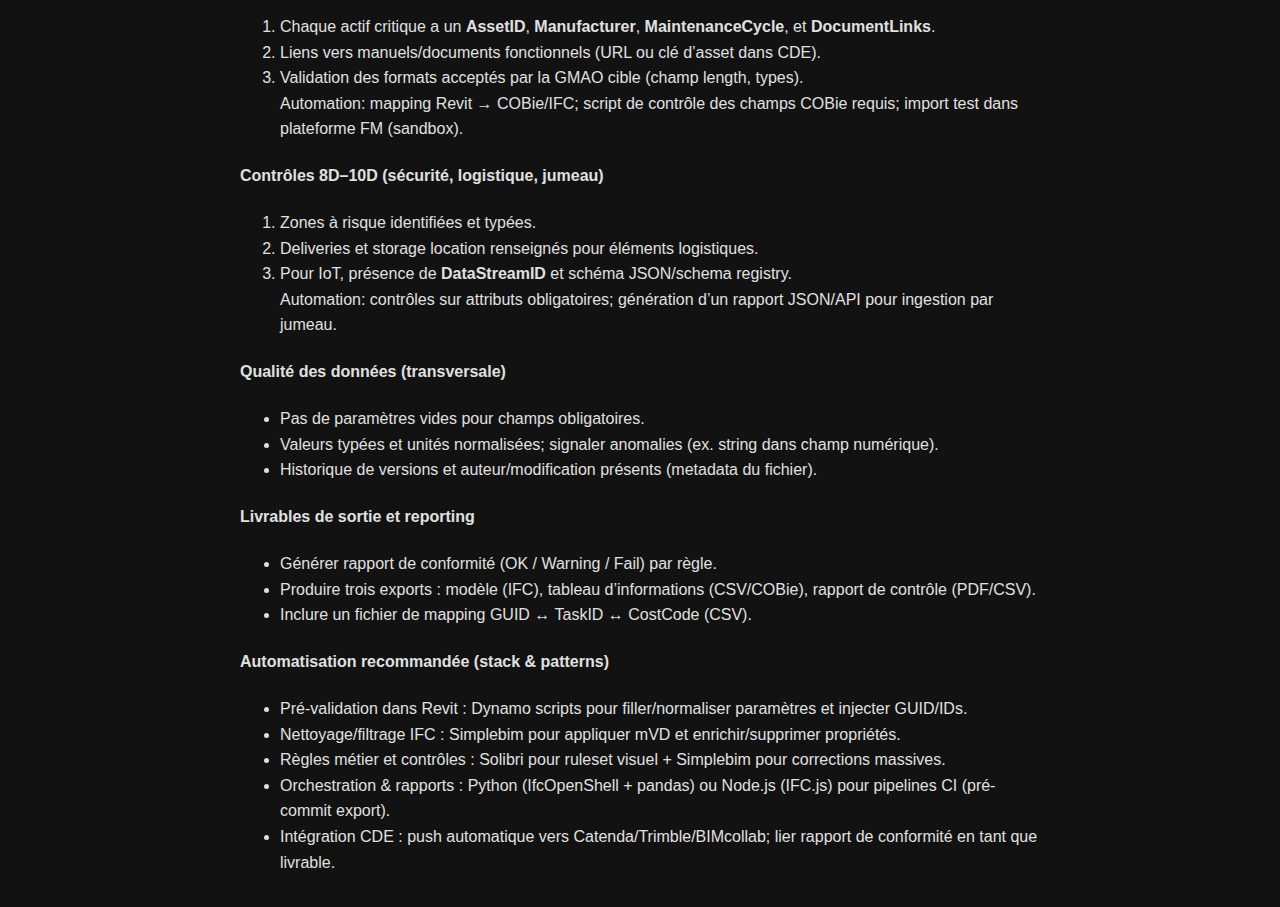
<file: LOIN-LODD.html>
<!DOCTYPE html>
<html xmlns="http://www.w3.org/1999/xhtml" lang="" xml:lang="">
<head>
  <meta charset="utf-8" />
  <meta name="generator" content="pandoc" />
  <meta name="viewport" content="width=device-width, initial-scale=1.0, user-scalable=yes" />
  <title>LOIN-LODD</title>
  <style>
    /* Default styles provided by pandoc.
    ** See https://pandoc.org/MANUAL.html#variables-for-html for config info.
    */
    code{white-space: pre-wrap;}
    span.smallcaps{font-variant: small-caps;}
    div.columns{display: flex; gap: min(4vw, 1.5em);}
    div.column{flex: auto; overflow-x: auto;}
    div.hanging-indent{margin-left: 1.5em; text-indent: -1.5em;}
    /* The extra [class] is a hack that increases specificity enough to
       override a similar rule in reveal.js */
    ul.task-list[class]{list-style: none;}
    ul.task-list li input[type="checkbox"] {
      font-size: inherit;
      width: 0.8em;
      margin: 0 0.8em 0.2em -1.6em;
      vertical-align: middle;
    }
    .display.math{display: block; text-align: center; margin: 0.5rem auto;}
  </style>
  <link rel="stylesheet" href="style.css" />
</head>
<body>
<p><a href="index.html">Retour à l’index</a></p>
<h3
id="livrable-1-tableau-loin-lodd-par-dimension-pour-exports-revit">Livrable
1 — Tableau LOIN / LODD par dimension pour exports Revit</h3>
<table>
<colgroup>
<col style="width: 18%" />
<col style="width: 25%" />
<col style="width: 18%" />
<col style="width: 18%" />
<col style="width: 18%" />
</colgroup>
<thead>
<tr>
<th>Dimension</th>
<th style="text-align: right;">Usage principal</th>
<th>LODD (géométrie attendue)</th>
<th>LOIN (propriétés minimales à fournir)</th>
<th>Format de livraison recommandé</th>
</tr>
</thead>
<tbody>
<tr>
<td>3D</td>
<td style="text-align: right;">Conception / coordination</td>
<td>LOD 300 (géométrie exacte, familles paramétriques)</td>
<td><strong>Type</strong>, <strong>FamilyName</strong>,
<strong>GUID</strong>, <strong>ClassificationCode</strong>,
<strong>Material</strong></td>
<td>RVT, IFC (mVD filtre 3D)</td>
</tr>
<tr>
<td>4D</td>
<td style="text-align: right;">Phasage / planning</td>
<td>LOD 300–350 (éléments positionnés, points d’ancrage)</td>
<td><strong>ScheduleID</strong>, <strong>StartDate</strong>,
<strong>Duration</strong>, <strong>SequenceID</strong>,
<strong>RelationToTask</strong></td>
<td>IFC + liaison tâches (CSV/ID mapping)</td>
</tr>
<tr>
<td>5D</td>
<td style="text-align: right;">Estimation / métrés</td>
<td>LOD 300–400 (géométrie précise pour quantification)</td>
<td><strong>Quantity (unit)</strong>, <strong>UnitCost</strong>,
<strong>CostCode</strong>, <strong>MeasurementRule</strong></td>
<td>IFC QTO export, CSV/BCF pour métrés</td>
</tr>
<tr>
<td>6D</td>
<td style="text-align: right;">Performance énergétique</td>
<td>LOD 200–300 (géométrie suffisante pour simulation)</td>
<td><strong>UValue</strong>, <strong>ThermalMass</strong>,
<strong>MaterialType</strong>, <strong>EPDReference</strong></td>
<td>IFC + gbXML / CSV propriétés matériaux</td>
</tr>
<tr>
<td>7D</td>
<td style="text-align: right;">Exploitation / maintenance</td>
<td>LOD 400–500 (éléments fabriqués et installés)</td>
<td><strong>AssetID</strong>, <strong>Manufacturer</strong>,
<strong>SerialNumber</strong>, <strong>MaintenanceCycle</strong>,
<strong>Warranty</strong>, <strong>DocumentLinks</strong></td>
<td>IFC enrichi, COBie, export GMAO (CSV/IFC)</td>
</tr>
<tr>
<td>8D</td>
<td style="text-align: right;">Sécurité chantier</td>
<td>LOD 200–300 (zones, barrières, accès temporaires)</td>
<td><strong>HazardType</strong>, <strong>SafetyProcedureID</strong>,
<strong>RestrictedZoneFlag</strong></td>
<td>IFC + PDF/BCF pour procédures</td>
</tr>
<tr>
<td>9D</td>
<td style="text-align: right;">Logistique / lean</td>
<td>LOD 200–350 (zones stockage, routes)</td>
<td><strong>DeliveryWindow</strong>, <strong>StorageLocation</strong>,
<strong>HandlingReq</strong></td>
<td>IFC + CSV planning logistique</td>
</tr>
<tr>
<td>10D</td>
<td style="text-align: right;">Jumeau numérique / IoT</td>
<td>LOD variable selon capteurs</td>
<td><strong>SensorID</strong>, <strong>DataStreamID</strong>,
<strong>TelemetrySchema</strong>, <strong>APIEndpoint</strong></td>
<td>IFC + linked digital twin (JSON/API)</td>
</tr>
</tbody>
</table>
<ul>
<li><strong>Remarques pratiques</strong> :
<ul>
<li>Toujours inclure <strong>GUID/IFCID</strong> persistants pour
assurer traçabilité entre modèle, planning et base de coûts.<br />
</li>
<li>Pour chaque propriété LOIN, préciser le <strong>type</strong>,
<strong>unité</strong>, et la <strong>source</strong> (gabarit Revit,
table externe, saisie manuelle).<br />
</li>
<li>Utiliser des noms de paramètres standardisés et bilingues si
nécessaire (ex. MaintenanceCycle / CycleEntretien).</li>
</ul></li>
</ul>
<hr />
<table>
<colgroup>
<col style="width: 20%" />
<col style="width: 20%" />
<col style="width: 20%" />
<col style="width: 20%" />
<col style="width: 20%" />
</colgroup>
<thead>
<tr>
<th>Dimension</th>
<th>Usage principal</th>
<th>LODD (géométrie attendue)</th>
<th>LOIN (propriétés minimales à fournir)</th>
<th>Format de livraison recommandé</th>
</tr>
</thead>
<tbody>
<tr>
<td>3D</td>
<td>Conception / coordination</td>
<td>LOD 300; familles paramétriques</td>
<td><strong>Type</strong>; <strong>FamilyName</strong>;
<strong>GUID</strong>; <strong>ClassificationCode</strong>;
<strong>Material</strong></td>
<td>RVT; IFC (mVD filtre 3D)</td>
</tr>
<tr>
<td>4D</td>
<td>Phasage / planning</td>
<td>LOD 300–350; éléments positionnés</td>
<td><strong>ScheduleID</strong>; <strong>StartDate</strong>;
<strong>Duration</strong>; <strong>SequenceID</strong>;
<strong>RelationToTask</strong></td>
<td>IFC + mapping CSV (GUID↔︎TaskID)</td>
</tr>
<tr>
<td>5D</td>
<td>Estimation / métrés</td>
<td>LOD 300–400; géométrie précise</td>
<td><strong>Quantity(unit)</strong>; <strong>UnitCost</strong>;
<strong>CostCode</strong>; <strong>MeasurementRule</strong></td>
<td>IFC QTO export; CSV</td>
</tr>
<tr>
<td>6D</td>
<td>Performance énergétique</td>
<td>LOD 200–300; géométrie pour simulation</td>
<td><strong>UValue</strong>; <strong>ThermalMass</strong>;
<strong>MaterialType</strong>; <strong>EPDReference</strong></td>
<td>IFC + gbXML; CSV propriétés matériaux</td>
</tr>
<tr>
<td>7D</td>
<td>Exploitation / maintenance</td>
<td>LOD 400–500; éléments fabriqués/installés</td>
<td><strong>AssetID</strong>; <strong>Manufacturer</strong>;
<strong>SerialNumber</strong>; <strong>MaintenanceCycle</strong>;
<strong>DocumentLinks</strong></td>
<td>IFC enrichi; COBie; export GMAO (CSV)</td>
</tr>
<tr>
<td>8D</td>
<td>Sécurité chantier</td>
<td>LOD 200–300; zones temporaires</td>
<td><strong>HazardType</strong>; <strong>SafetyProcedureID</strong>;
<strong>RestrictedZoneFlag</strong></td>
<td>IFC + PDF/BCF procédures</td>
</tr>
<tr>
<td>9D</td>
<td>Logistique / Lean</td>
<td>LOD 200–350; zones stockage/routes</td>
<td><strong>DeliveryWindow</strong>; <strong>StorageLocation</strong>;
<strong>HandlingReq</strong></td>
<td>IFC + CSV planning logistique</td>
</tr>
<tr>
<td>10D</td>
<td>Jumeau numérique / IoT</td>
<td>LOD variable selon capteurs</td>
<td><strong>SensorID</strong>; <strong>DataStreamID</strong>;
<strong>TelemetrySchema</strong>; <strong>APIEndpoint</strong></td>
<td>IFC + JSON/API (digital twin)</td>
</tr>
</tbody>
</table>
<h3
id="livrable-2-checklist-de-validation-automatisable-solibri-simplebim-dynamo-python">Livrable
2 — Checklist de validation automatisable (Solibri / Simplebim / Dynamo
/ Python)</h3>
<h4 id="configuration-générale-pré-export">Configuration générale
(pré-export)</h4>
<ul>
<li>Confirmer usage du gabarit Revit avec paramètres LOIN définis et
typés.<br />
</li>
<li>Vérifier présence et non-nullité des GUID/IFCID pour tous les
éléments livrables.<br />
</li>
<li>Appliquer classifications obligatoires (Uniclass / OmniClass /
CanBIM) sur chaque famille.</li>
</ul>
<h4 id="contrôles-3d-géométrie">Contrôles 3D (géométrie)</h4>
<ol type="1">
<li>Géométrie non-ouverte / pas de faces inversées.<br />
</li>
<li>Éléments superposés &gt; tolérance (ex. &gt; 5 mm) signalés.<br />
</li>
<li>Familles non partagées converties ou marquées.<br />
Automation: clash rules + geometry validity checks (Solibri / Simplebim
/ DynamoScript).</li>
</ol>
<h4 id="contrôles-4d-liens-planning">Contrôles 4D (liens planning)</h4>
<ol type="1">
<li>Chaque élément planifiable possède un <strong>ScheduleID</strong>
lié à un task existant.<br />
</li>
<li>Dates (StartDate/Duration) valides et au format ISO
(YYYY-MM-DD).<br />
</li>
<li>Séquences sans cycles (graph DAG) — vérifier l’absence de
boucles.<br />
Automation: script Python/Excel qui joint GUID ↔︎ TaskID et valide dates;
importer dans Synchro/Navisworks pour simulation.</li>
</ol>
<h4 id="contrôles-5d-quantités-coûts">Contrôles 5D (quantités &amp;
coûts)</h4>
<ol type="1">
<li>Règles de quantification appliquées (ex. murs → surface nettoyée,
dalles → surface brute).<br />
</li>
<li>Toutes les unités conformes au standard projet (m, m2, m3, unité) et
cohérentes.<br />
</li>
<li>Présence de <strong>UnitCost</strong> ou mapping vers tableau de
prix.<br />
Automation: exporter IFC → QTO; exécuter règles Simplebim ou script qui
calcule quantités et compare au fichier de référence.</li>
</ol>
<h4 id="contrôles-6d-performance">Contrôles 6D (performance)</h4>
<ol type="1">
<li>Matériaux référencés avec <strong>UValue</strong> ou avec référence
EPD.<br />
</li>
<li>Blocs thermiques fermés; zones d’enveloppe bien définies pour
simulation.<br />
</li>
<li>Propriétés liées exportables en gbXML/IFC.<br />
Automation: extraction paramétrique via Dynamo → génération gbXML;
vérifier complétude avec script.</li>
</ol>
<h4 id="contrôles-7d-exploitation-gmao">Contrôles 7D (exploitation /
GMAO)</h4>
<ol type="1">
<li>Chaque actif critique a un <strong>AssetID</strong>,
<strong>Manufacturer</strong>, <strong>MaintenanceCycle</strong>, et
<strong>DocumentLinks</strong>.<br />
</li>
<li>Liens vers manuels/documents fonctionnels (URL ou clé d’asset dans
CDE).<br />
</li>
<li>Validation des formats acceptés par la GMAO cible (champ length,
types).<br />
Automation: mapping Revit → COBie/IFC; script de contrôle des champs
COBie requis; import test dans plateforme FM (sandbox).</li>
</ol>
<h4 id="contrôles-8d10d-sécurité-logistique-jumeau">Contrôles 8D–10D
(sécurité, logistique, jumeau)</h4>
<ol type="1">
<li>Zones à risque identifiées et typées.<br />
</li>
<li>Deliveries et storage location renseignés pour éléments
logistiques.<br />
</li>
<li>Pour IoT, présence de <strong>DataStreamID</strong> et schéma
JSON/schema registry.<br />
Automation: contrôles sur attributs obligatoires; génération d’un
rapport JSON/API pour ingestion par jumeau.</li>
</ol>
<h4 id="qualité-des-données-transversale">Qualité des données
(transversale)</h4>
<ul>
<li>Pas de paramètres vides pour champs obligatoires.<br />
</li>
<li>Valeurs typées et unités normalisées; signaler anomalies (ex. string
dans champ numérique).<br />
</li>
<li>Historique de versions et auteur/modification présents (metadata du
fichier).</li>
</ul>
<h4 id="livrables-de-sortie-et-reporting">Livrables de sortie et
reporting</h4>
<ul>
<li>Générer rapport de conformité (OK / Warning / Fail) par règle.<br />
</li>
<li>Produire trois exports : modèle (IFC), tableau d’informations
(CSV/COBie), rapport de contrôle (PDF/CSV).<br />
</li>
<li>Inclure un fichier de mapping GUID ↔︎ TaskID ↔︎ CostCode (CSV).</li>
</ul>
<h4 id="automatisation-recommandée-stack-patterns">Automatisation
recommandée (stack &amp; patterns)</h4>
<ul>
<li>Pré-validation dans Revit : Dynamo scripts pour filler/normaliser
paramètres et injecter GUID/IDs.<br />
</li>
<li>Nettoyage/filtrage IFC : Simplebim pour appliquer mVD et
enrichir/supprimer propriétés.<br />
</li>
<li>Règles métier et contrôles : Solibri pour ruleset visuel + Simplebim
pour corrections massives.<br />
</li>
<li>Orchestration &amp; rapports : Python (IfcOpenShell + pandas) ou
Node.js (IFC.js) pour pipelines CI (pré-commit export).<br />
</li>
<li>Intégration CDE : push automatique vers Catenda/Trimble/BIMcollab;
lier rapport de conformité en tant que livrable.</li>
</ul>
<div style="page-break-after: always;">

</div>
</body>
</html>
</file>
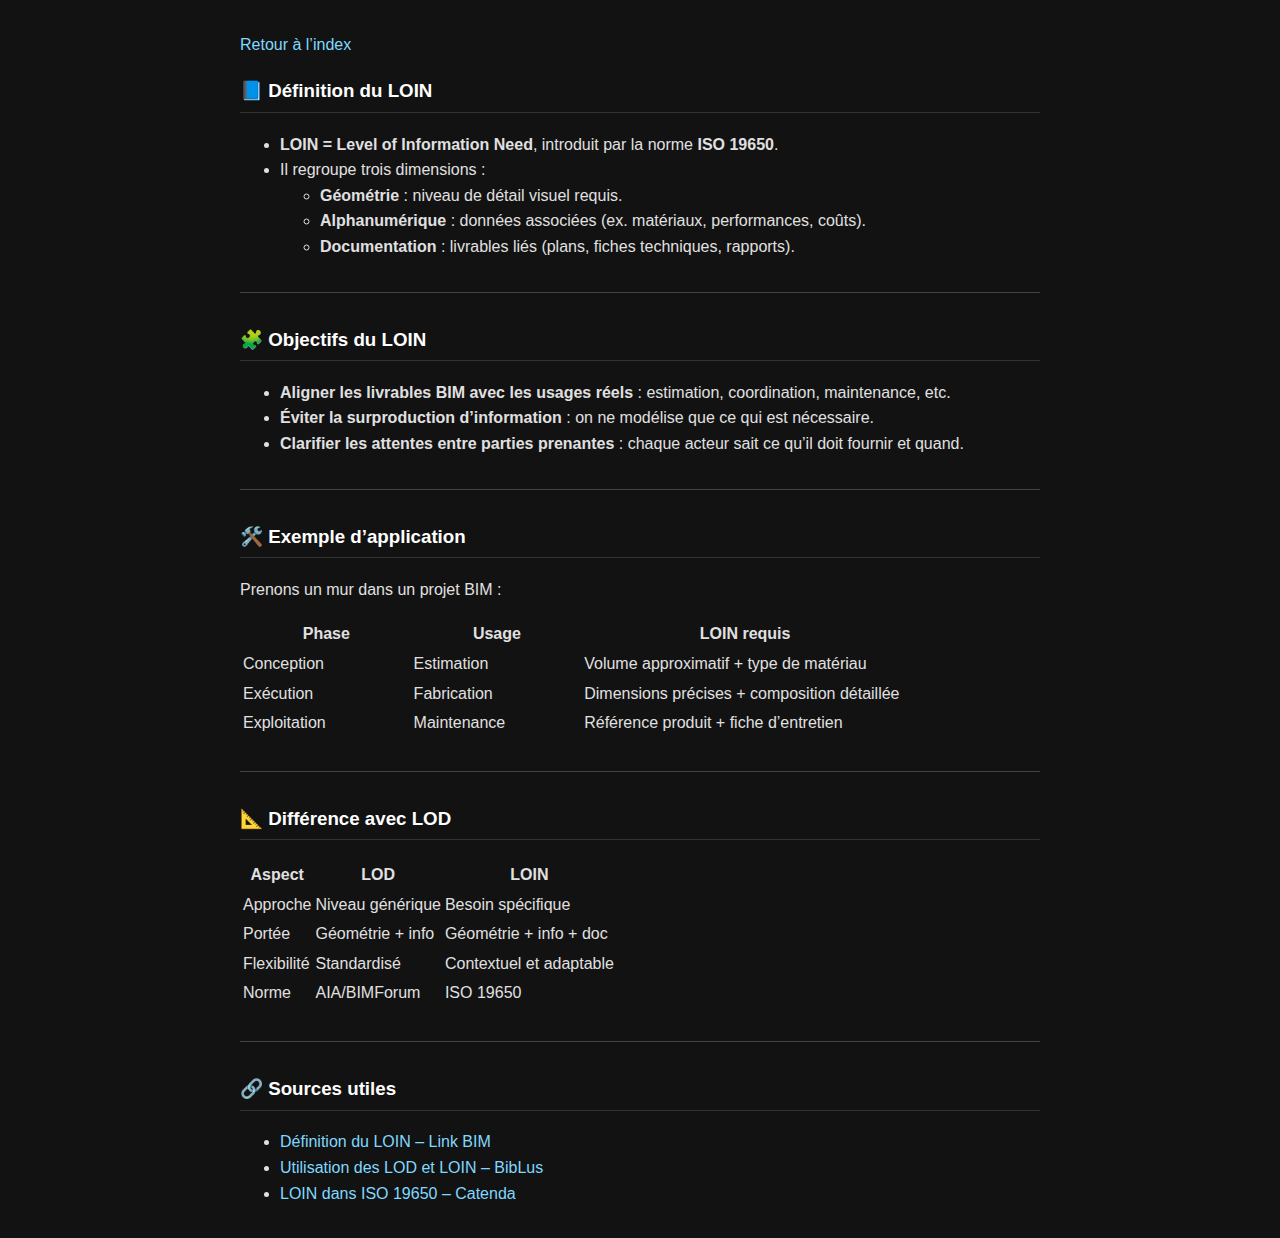
<file: LOIN.html>
<!DOCTYPE html>
<html xmlns="http://www.w3.org/1999/xhtml" lang="" xml:lang="">
<head>
  <meta charset="utf-8" />
  <meta name="generator" content="pandoc" />
  <meta name="viewport" content="width=device-width, initial-scale=1.0, user-scalable=yes" />
  <title>LOIN</title>
  <style>
    /* Default styles provided by pandoc.
    ** See https://pandoc.org/MANUAL.html#variables-for-html for config info.
    */
    code{white-space: pre-wrap;}
    span.smallcaps{font-variant: small-caps;}
    div.columns{display: flex; gap: min(4vw, 1.5em);}
    div.column{flex: auto; overflow-x: auto;}
    div.hanging-indent{margin-left: 1.5em; text-indent: -1.5em;}
    /* The extra [class] is a hack that increases specificity enough to
       override a similar rule in reveal.js */
    ul.task-list[class]{list-style: none;}
    ul.task-list li input[type="checkbox"] {
      font-size: inherit;
      width: 0.8em;
      margin: 0 0.8em 0.2em -1.6em;
      vertical-align: middle;
    }
    .display.math{display: block; text-align: center; margin: 0.5rem auto;}
  </style>
  <link rel="stylesheet" href="style.css" />
</head>
<body>
<p><a href="index.html">Retour à l’index</a></p>
<h3 id="définition-du-loin">📘 Définition du LOIN</h3>
<ul>
<li><strong>LOIN = Level of Information Need</strong>, introduit par la
norme <strong>ISO 19650</strong>.</li>
<li>Il regroupe trois dimensions :
<ul>
<li><strong>Géométrie</strong> : niveau de détail visuel requis.</li>
<li><strong>Alphanumérique</strong> : données associées (ex. matériaux,
performances, coûts).</li>
<li><strong>Documentation</strong> : livrables liés (plans, fiches
techniques, rapports).</li>
</ul></li>
</ul>
<hr />
<h3 id="objectifs-du-loin">🧩 Objectifs du LOIN</h3>
<ul>
<li><strong>Aligner les livrables BIM avec les usages réels</strong> :
estimation, coordination, maintenance, etc.</li>
<li><strong>Éviter la surproduction d’information</strong> : on ne
modélise que ce qui est nécessaire.</li>
<li><strong>Clarifier les attentes entre parties prenantes</strong> :
chaque acteur sait ce qu’il doit fournir et quand.</li>
</ul>
<hr />
<h3 id="exemple-dapplication">🛠️ Exemple d’application</h3>
<p>Prenons un mur dans un projet BIM :</p>
<table>
<colgroup>
<col style="width: 25%" />
<col style="width: 25%" />
<col style="width: 48%" />
</colgroup>
<thead>
<tr>
<th>Phase</th>
<th>Usage</th>
<th>LOIN requis</th>
</tr>
</thead>
<tbody>
<tr>
<td>Conception</td>
<td>Estimation</td>
<td>Volume approximatif + type de matériau</td>
</tr>
<tr>
<td>Exécution</td>
<td>Fabrication</td>
<td>Dimensions précises + composition détaillée</td>
</tr>
<tr>
<td>Exploitation</td>
<td>Maintenance</td>
<td>Référence produit + fiche d’entretien</td>
</tr>
</tbody>
</table>
<hr />
<h3 id="différence-avec-lod">📐 Différence avec LOD</h3>
<table>
<thead>
<tr>
<th>Aspect</th>
<th>LOD</th>
<th>LOIN</th>
</tr>
</thead>
<tbody>
<tr>
<td>Approche</td>
<td>Niveau générique</td>
<td>Besoin spécifique</td>
</tr>
<tr>
<td>Portée</td>
<td>Géométrie + info</td>
<td>Géométrie + info + doc</td>
</tr>
<tr>
<td>Flexibilité</td>
<td>Standardisé</td>
<td>Contextuel et adaptable</td>
</tr>
<tr>
<td>Norme</td>
<td>AIA/BIMForum</td>
<td>ISO 19650</td>
</tr>
</tbody>
</table>
<hr />
<h3 id="sources-utiles">🔗 Sources utiles</h3>
<ul>
<li><a
href="https://linkbim.ch/glossaire/loin-definition-du-level-of-information-needs-en-bim/">Définition
du LOIN – Link BIM</a></li>
<li><a
href="https://biblus.accasoftware.com/fr/lod-et-loin-dans-le-bim-leurs-definitions-et-a-quoi-ils-servent/">Utilisation
des LOD et LOIN – BibLus</a></li>
<li><a
href="https://catenda.com/fr/glossary/niveau-de-detail-dinformation-requis-loin/">LOIN
dans ISO 19650 – Catenda</a></li>
</ul>
<div style="page-break-after: always;">

</div>
</body>
</html>
</file>
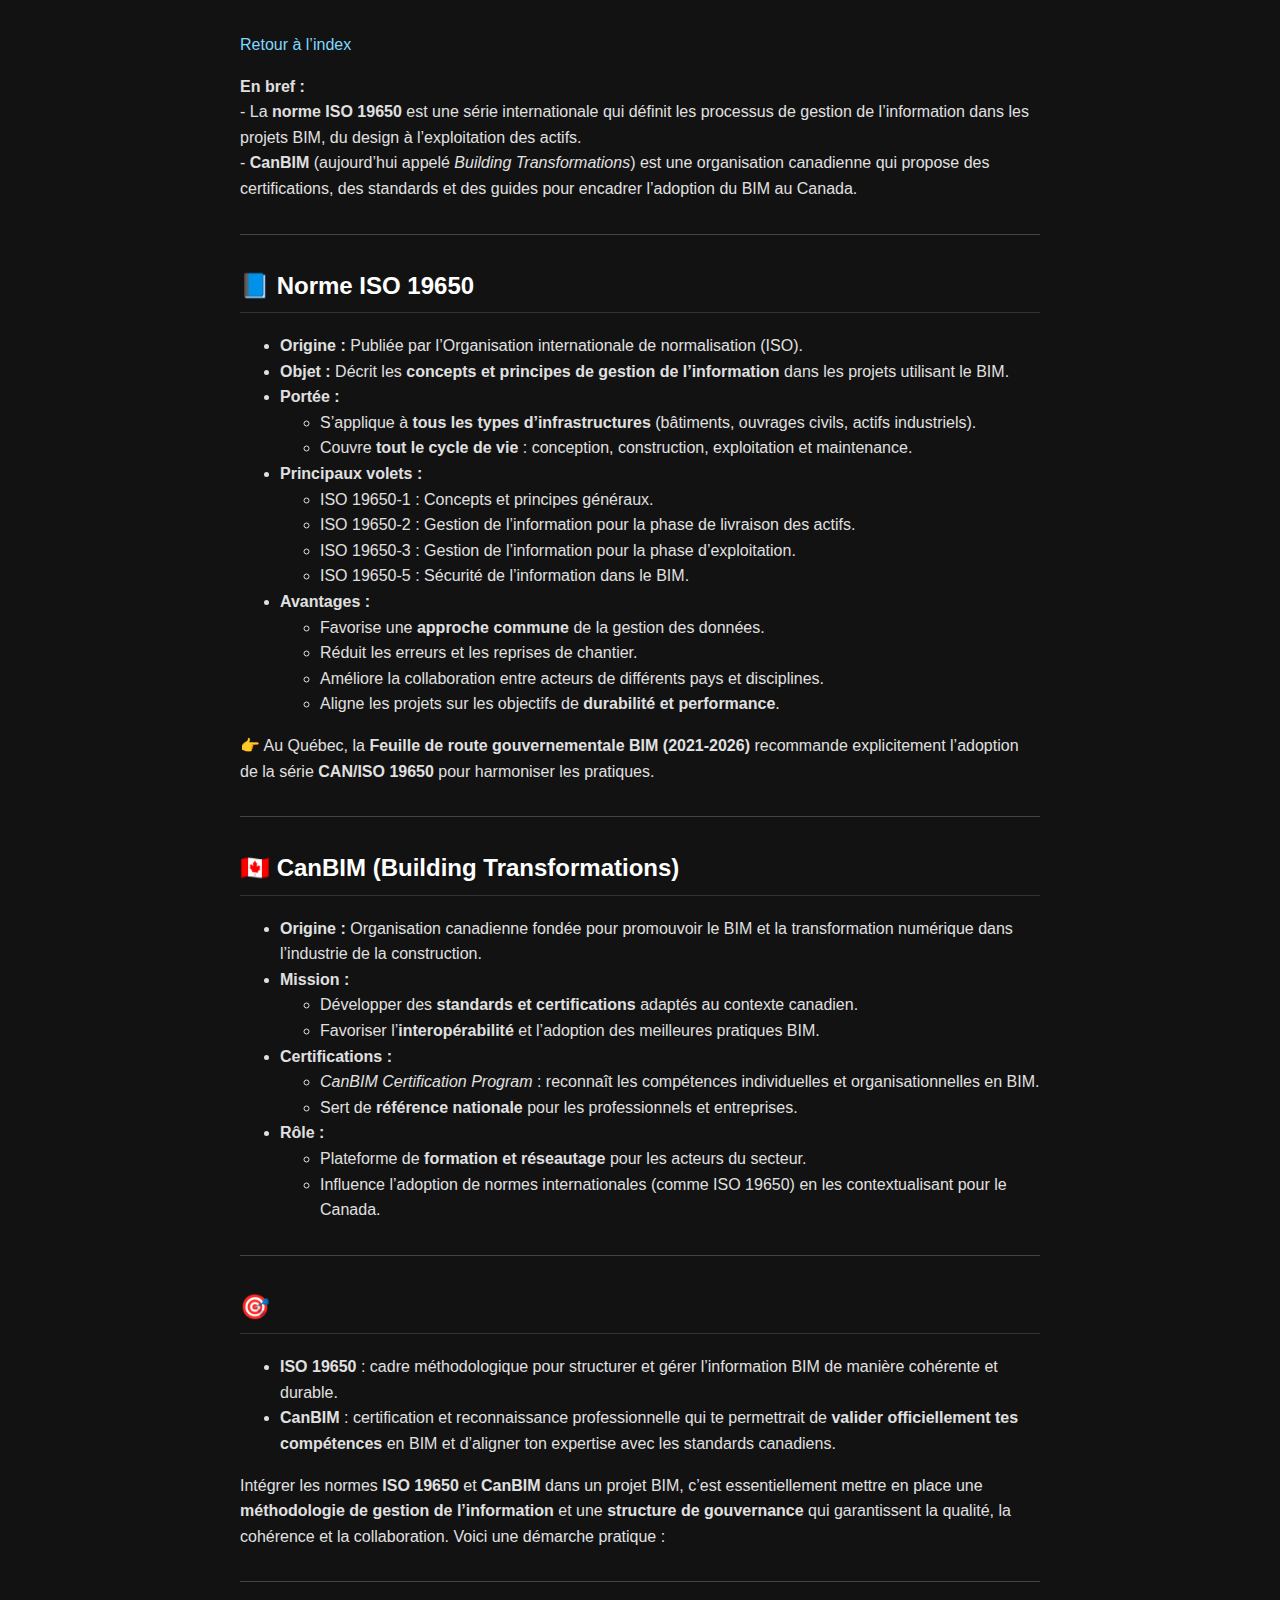
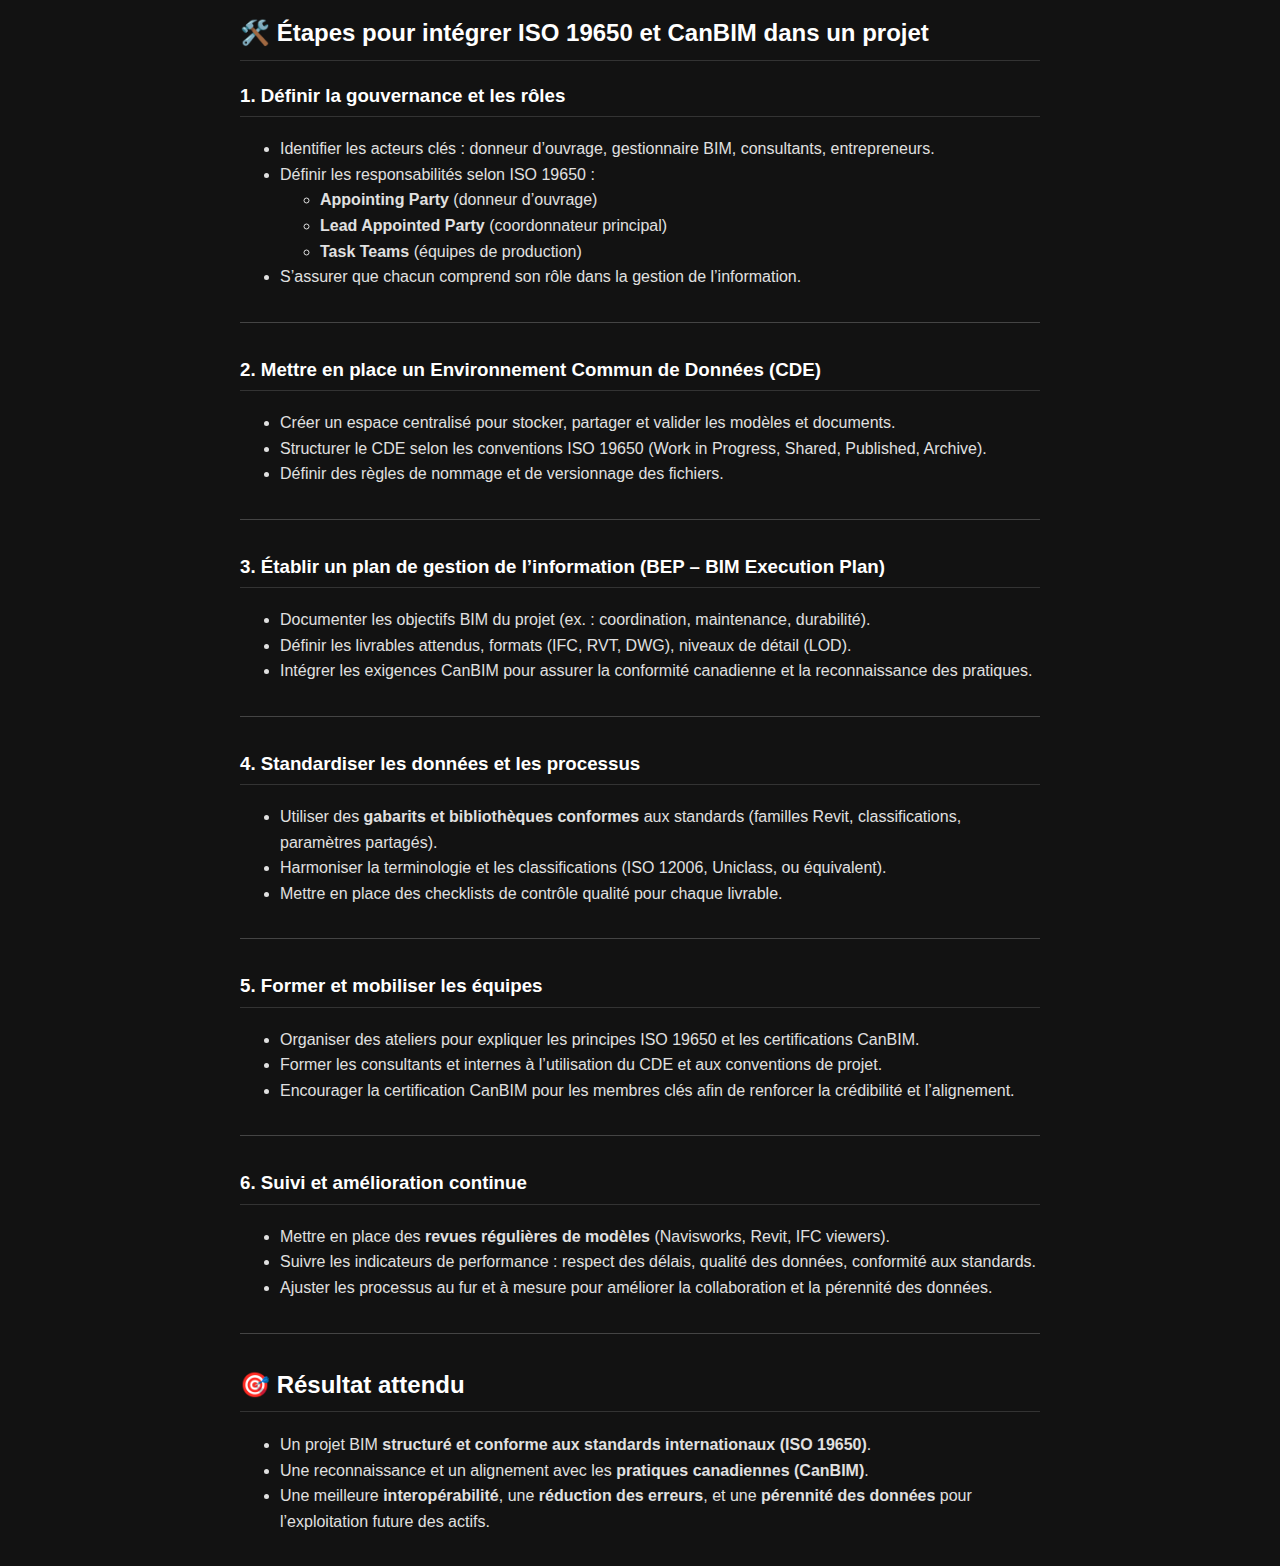
<file: Normes.html>
<!DOCTYPE html>
<html xmlns="http://www.w3.org/1999/xhtml" lang="" xml:lang="">
<head>
  <meta charset="utf-8" />
  <meta name="generator" content="pandoc" />
  <meta name="viewport" content="width=device-width, initial-scale=1.0, user-scalable=yes" />
  <title>Normes</title>
  <style>
    /* Default styles provided by pandoc.
    ** See https://pandoc.org/MANUAL.html#variables-for-html for config info.
    */
    code{white-space: pre-wrap;}
    span.smallcaps{font-variant: small-caps;}
    div.columns{display: flex; gap: min(4vw, 1.5em);}
    div.column{flex: auto; overflow-x: auto;}
    div.hanging-indent{margin-left: 1.5em; text-indent: -1.5em;}
    /* The extra [class] is a hack that increases specificity enough to
       override a similar rule in reveal.js */
    ul.task-list[class]{list-style: none;}
    ul.task-list li input[type="checkbox"] {
      font-size: inherit;
      width: 0.8em;
      margin: 0 0.8em 0.2em -1.6em;
      vertical-align: middle;
    }
    .display.math{display: block; text-align: center; margin: 0.5rem auto;}
  </style>
  <link rel="stylesheet" href="style.css" />
</head>
<body>
<p><a href="index.html">Retour à l’index</a></p>
<p><strong>En bref :</strong><br />
- La <strong>norme ISO 19650</strong> est une série internationale qui
définit les processus de gestion de l’information dans les projets BIM,
du design à l’exploitation des actifs.<br />
- <strong>CanBIM</strong> (aujourd’hui appelé <em>Building
Transformations</em>) est une organisation canadienne qui propose des
certifications, des standards et des guides pour encadrer l’adoption du
BIM au Canada.</p>
<hr />
<h2 id="norme-iso-19650">📘 Norme ISO 19650</h2>
<ul>
<li><strong>Origine :</strong> Publiée par l’Organisation internationale
de normalisation (ISO).<br />
</li>
<li><strong>Objet :</strong> Décrit les <strong>concepts et principes de
gestion de l’information</strong> dans les projets utilisant le
BIM.<br />
</li>
<li><strong>Portée :</strong>
<ul>
<li>S’applique à <strong>tous les types d’infrastructures</strong>
(bâtiments, ouvrages civils, actifs industriels).<br />
</li>
<li>Couvre <strong>tout le cycle de vie</strong> : conception,
construction, exploitation et maintenance.<br />
</li>
</ul></li>
<li><strong>Principaux volets :</strong>
<ul>
<li>ISO 19650‑1 : Concepts et principes généraux.<br />
</li>
<li>ISO 19650‑2 : Gestion de l’information pour la phase de livraison
des actifs.<br />
</li>
<li>ISO 19650‑3 : Gestion de l’information pour la phase
d’exploitation.<br />
</li>
<li>ISO 19650‑5 : Sécurité de l’information dans le BIM.<br />
</li>
</ul></li>
<li><strong>Avantages :</strong>
<ul>
<li>Favorise une <strong>approche commune</strong> de la gestion des
données.<br />
</li>
<li>Réduit les erreurs et les reprises de chantier.<br />
</li>
<li>Améliore la collaboration entre acteurs de différents pays et
disciplines.<br />
</li>
<li>Aligne les projets sur les objectifs de <strong>durabilité et
performance</strong>.</li>
</ul></li>
</ul>
<p>👉 Au Québec, la <strong>Feuille de route gouvernementale BIM
(2021‑2026)</strong> recommande explicitement l’adoption de la série
<strong>CAN/ISO 19650</strong> pour harmoniser les pratiques.</p>
<hr />
<h2 id="canbim-building-transformations">🇨🇦 CanBIM (Building
Transformations)</h2>
<ul>
<li><strong>Origine :</strong> Organisation canadienne fondée pour
promouvoir le BIM et la transformation numérique dans l’industrie de la
construction.<br />
</li>
<li><strong>Mission :</strong>
<ul>
<li>Développer des <strong>standards et certifications</strong> adaptés
au contexte canadien.<br />
</li>
<li>Favoriser l’<strong>interopérabilité</strong> et l’adoption des
meilleures pratiques BIM.<br />
</li>
</ul></li>
<li><strong>Certifications :</strong>
<ul>
<li><em>CanBIM Certification Program</em> : reconnaît les compétences
individuelles et organisationnelles en BIM.<br />
</li>
<li>Sert de <strong>référence nationale</strong> pour les professionnels
et entreprises.<br />
</li>
</ul></li>
<li><strong>Rôle :</strong>
<ul>
<li>Plateforme de <strong>formation et réseautage</strong> pour les
acteurs du secteur.<br />
</li>
<li>Influence l’adoption de normes internationales (comme ISO 19650) en
les contextualisant pour le Canada.</li>
</ul></li>
</ul>
<hr />
<h2 id="section">🎯</h2>
<ul>
<li><strong>ISO 19650</strong> : cadre méthodologique pour structurer et
gérer l’information BIM de manière cohérente et durable.<br />
</li>
<li><strong>CanBIM</strong> : certification et reconnaissance
professionnelle qui te permettrait de <strong>valider officiellement tes
compétences</strong> en BIM et d’aligner ton expertise avec les
standards canadiens.</li>
</ul>
<p>Intégrer les normes <strong>ISO 19650</strong> et
<strong>CanBIM</strong> dans un projet BIM, c’est essentiellement mettre
en place une <strong>méthodologie de gestion de l’information</strong>
et une <strong>structure de gouvernance</strong> qui garantissent la
qualité, la cohérence et la collaboration. Voici une démarche pratique
:</p>
<hr />
<h2 id="étapes-pour-intégrer-iso-19650-et-canbim-dans-un-projet">🛠️
Étapes pour intégrer ISO 19650 et CanBIM dans un projet</h2>
<h3 id="définir-la-gouvernance-et-les-rôles">1. <strong>Définir la
gouvernance et les rôles</strong></h3>
<ul>
<li>Identifier les acteurs clés : donneur d’ouvrage, gestionnaire BIM,
consultants, entrepreneurs.<br />
</li>
<li>Définir les responsabilités selon ISO 19650 :
<ul>
<li><strong>Appointing Party</strong> (donneur d’ouvrage)<br />
</li>
<li><strong>Lead Appointed Party</strong> (coordonnateur
principal)<br />
</li>
<li><strong>Task Teams</strong> (équipes de production)<br />
</li>
</ul></li>
<li>S’assurer que chacun comprend son rôle dans la gestion de
l’information.</li>
</ul>
<hr />
<h3 id="mettre-en-place-un-environnement-commun-de-données-cde">2.
<strong>Mettre en place un Environnement Commun de Données
(CDE)</strong></h3>
<ul>
<li>Créer un espace centralisé pour stocker, partager et valider les
modèles et documents.<br />
</li>
<li>Structurer le CDE selon les conventions ISO 19650 (Work in Progress,
Shared, Published, Archive).<br />
</li>
<li>Définir des règles de nommage et de versionnage des fichiers.</li>
</ul>
<hr />
<h3
id="établir-un-plan-de-gestion-de-linformation-bep-bim-execution-plan">3.
<strong>Établir un plan de gestion de l’information (BEP – BIM Execution
Plan)</strong></h3>
<ul>
<li>Documenter les objectifs BIM du projet (ex. : coordination,
maintenance, durabilité).<br />
</li>
<li>Définir les livrables attendus, formats (IFC, RVT, DWG), niveaux de
détail (LOD).<br />
</li>
<li>Intégrer les exigences CanBIM pour assurer la conformité canadienne
et la reconnaissance des pratiques.</li>
</ul>
<hr />
<h3 id="standardiser-les-données-et-les-processus">4.
<strong>Standardiser les données et les processus</strong></h3>
<ul>
<li>Utiliser des <strong>gabarits et bibliothèques conformes</strong>
aux standards (familles Revit, classifications, paramètres
partagés).<br />
</li>
<li>Harmoniser la terminologie et les classifications (ISO 12006,
Uniclass, ou équivalent).<br />
</li>
<li>Mettre en place des checklists de contrôle qualité pour chaque
livrable.</li>
</ul>
<hr />
<h3 id="former-et-mobiliser-les-équipes">5. <strong>Former et mobiliser
les équipes</strong></h3>
<ul>
<li>Organiser des ateliers pour expliquer les principes ISO 19650 et les
certifications CanBIM.<br />
</li>
<li>Former les consultants et internes à l’utilisation du CDE et aux
conventions de projet.<br />
</li>
<li>Encourager la certification CanBIM pour les membres clés afin de
renforcer la crédibilité et l’alignement.</li>
</ul>
<hr />
<h3 id="suivi-et-amélioration-continue">6. <strong>Suivi et amélioration
continue</strong></h3>
<ul>
<li>Mettre en place des <strong>revues régulières de modèles</strong>
(Navisworks, Revit, IFC viewers).<br />
</li>
<li>Suivre les indicateurs de performance : respect des délais, qualité
des données, conformité aux standards.<br />
</li>
<li>Ajuster les processus au fur et à mesure pour améliorer la
collaboration et la pérennité des données.</li>
</ul>
<hr />
<h2 id="résultat-attendu">🎯 Résultat attendu</h2>
<ul>
<li>Un projet BIM <strong>structuré et conforme aux standards
internationaux (ISO 19650)</strong>.<br />
</li>
<li>Une reconnaissance et un alignement avec les <strong>pratiques
canadiennes (CanBIM)</strong>.<br />
</li>
<li>Une meilleure <strong>interopérabilité</strong>, une
<strong>réduction des erreurs</strong>, et une <strong>pérennité des
données</strong> pour l’exploitation future des actifs.</li>
</ul>
<div style="page-break-after: always;">

</div>
</body>
</html>
</file>
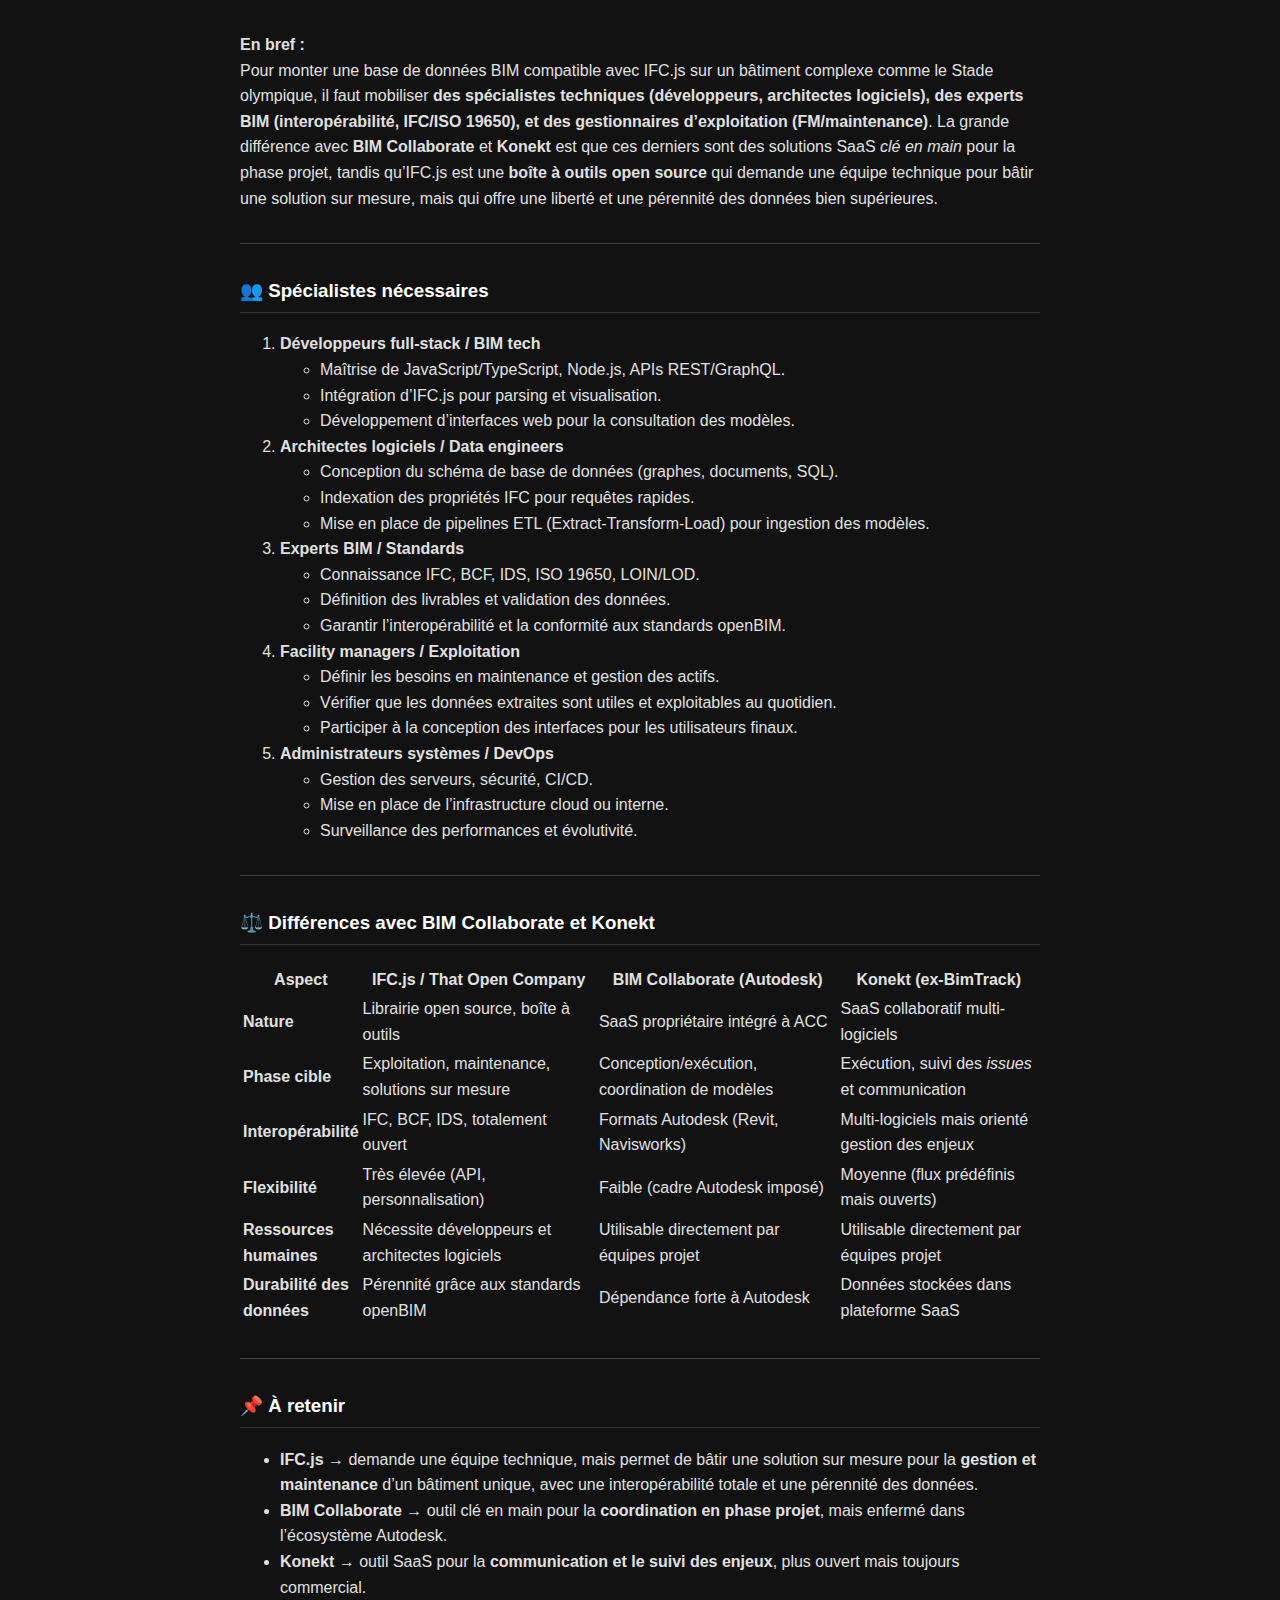
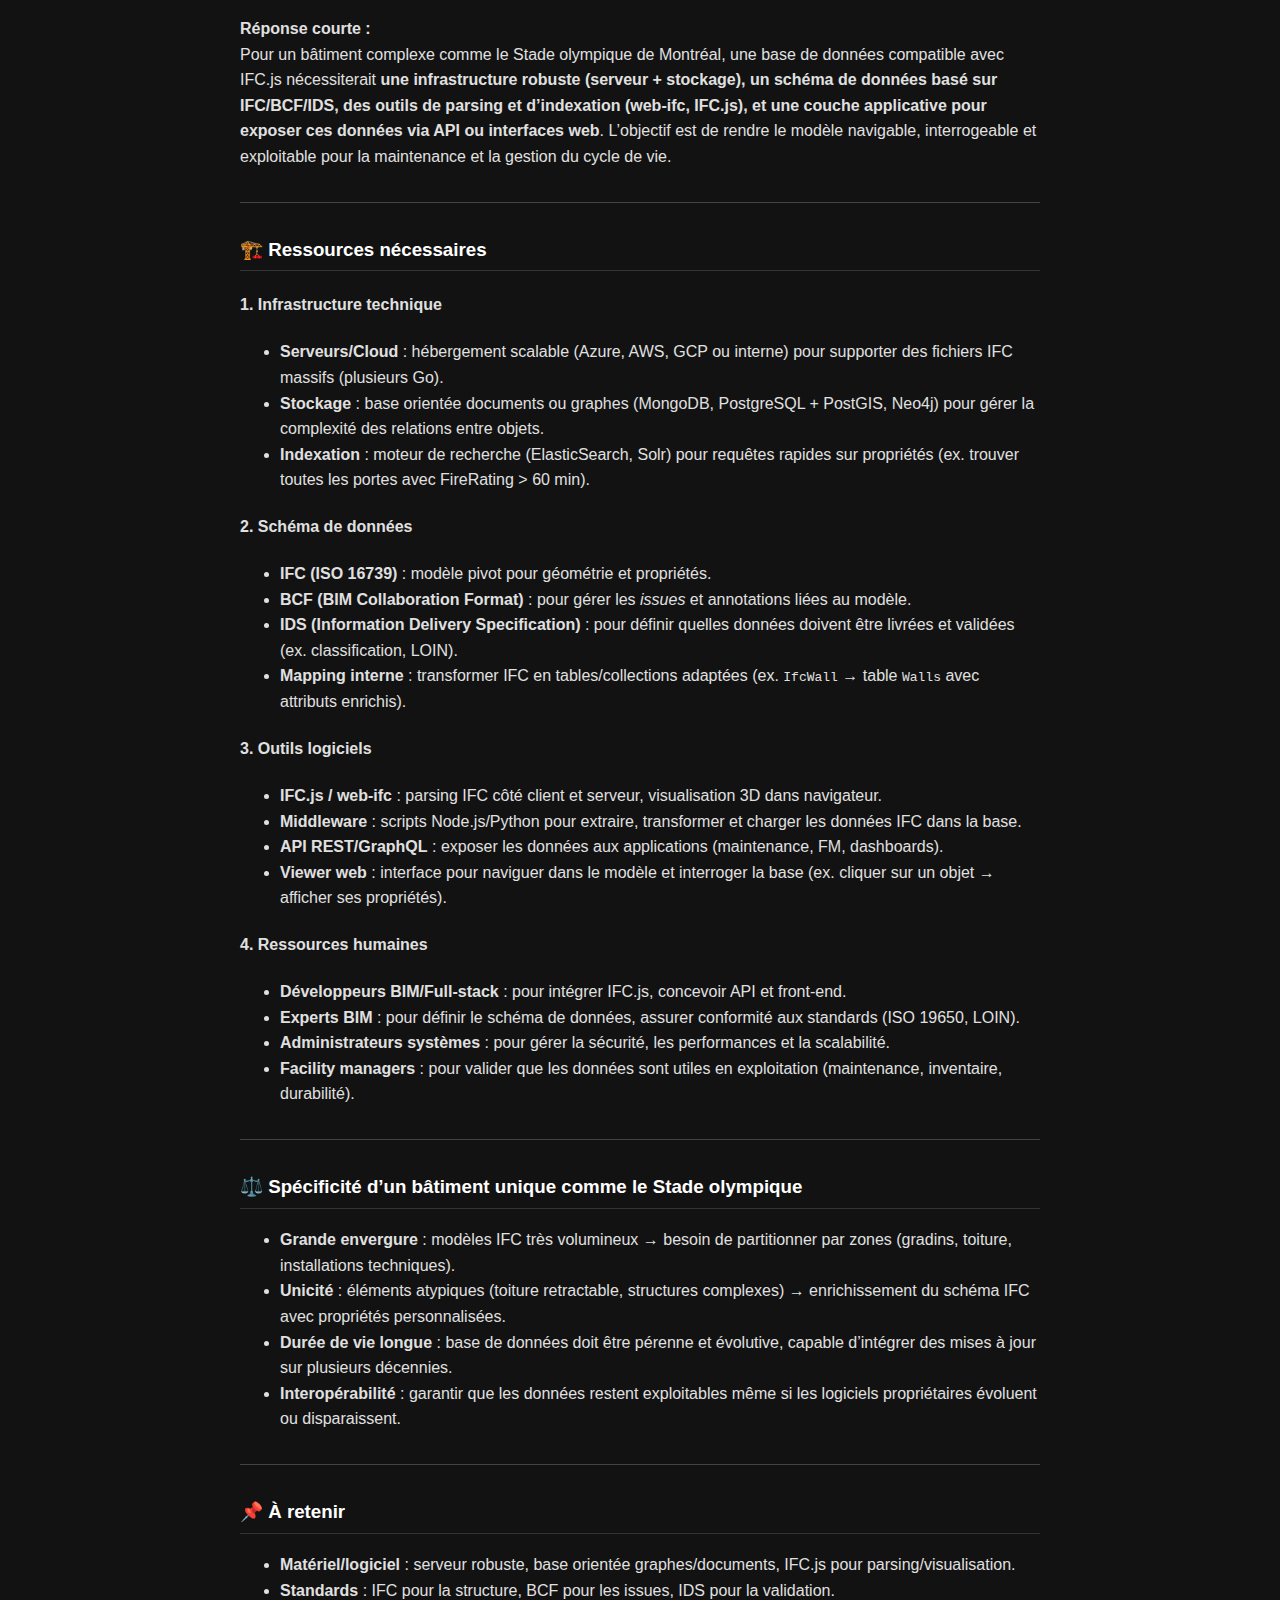
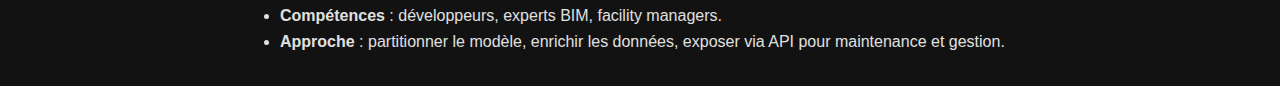
<file: OpenBim-IFC.html>
<!DOCTYPE html>
<html xmlns="http://www.w3.org/1999/xhtml" lang="" xml:lang="">
<head>
  <meta charset="utf-8" />
  <meta name="generator" content="pandoc" />
  <meta name="viewport" content="width=device-width, initial-scale=1.0, user-scalable=yes" />
  <title>OpenBim-IFC</title>
  <style>
    /* Default styles provided by pandoc.
    ** See https://pandoc.org/MANUAL.html#variables-for-html for config info.
    */
    code{white-space: pre-wrap;}
    span.smallcaps{font-variant: small-caps;}
    div.columns{display: flex; gap: min(4vw, 1.5em);}
    div.column{flex: auto; overflow-x: auto;}
    div.hanging-indent{margin-left: 1.5em; text-indent: -1.5em;}
    /* The extra [class] is a hack that increases specificity enough to
       override a similar rule in reveal.js */
    ul.task-list[class]{list-style: none;}
    ul.task-list li input[type="checkbox"] {
      font-size: inherit;
      width: 0.8em;
      margin: 0 0.8em 0.2em -1.6em;
      vertical-align: middle;
    }
    .display.math{display: block; text-align: center; margin: 0.5rem auto;}
  </style>
  <link rel="stylesheet" href="style.css" />
</head>
<body>
<p><strong>En bref :</strong><br />
Pour monter une base de données BIM compatible avec IFC.js sur un
bâtiment complexe comme le Stade olympique, il faut mobiliser
<strong>des spécialistes techniques (développeurs, architectes
logiciels), des experts BIM (interopérabilité, IFC/ISO 19650), et des
gestionnaires d’exploitation (FM/maintenance)</strong>. La grande
différence avec <strong>BIM Collaborate</strong> et
<strong>Konekt</strong> est que ces derniers sont des solutions SaaS
<em>clé en main</em> pour la phase projet, tandis qu’IFC.js est une
<strong>boîte à outils open source</strong> qui demande une équipe
technique pour bâtir une solution sur mesure, mais qui offre une liberté
et une pérennité des données bien supérieures.</p>
<hr />
<h3 id="spécialistes-nécessaires">👥 Spécialistes nécessaires</h3>
<ol type="1">
<li><strong>Développeurs full-stack / BIM tech</strong>
<ul>
<li>Maîtrise de JavaScript/TypeScript, Node.js, APIs REST/GraphQL.<br />
</li>
<li>Intégration d’IFC.js pour parsing et visualisation.<br />
</li>
<li>Développement d’interfaces web pour la consultation des
modèles.</li>
</ul></li>
<li><strong>Architectes logiciels / Data engineers</strong>
<ul>
<li>Conception du schéma de base de données (graphes, documents,
SQL).<br />
</li>
<li>Indexation des propriétés IFC pour requêtes rapides.<br />
</li>
<li>Mise en place de pipelines ETL (Extract-Transform-Load) pour
ingestion des modèles.</li>
</ul></li>
<li><strong>Experts BIM / Standards</strong>
<ul>
<li>Connaissance IFC, BCF, IDS, ISO 19650, LOIN/LOD.<br />
</li>
<li>Définition des livrables et validation des données.<br />
</li>
<li>Garantir l’interopérabilité et la conformité aux standards
openBIM.</li>
</ul></li>
<li><strong>Facility managers / Exploitation</strong>
<ul>
<li>Définir les besoins en maintenance et gestion des actifs.<br />
</li>
<li>Vérifier que les données extraites sont utiles et exploitables au
quotidien.<br />
</li>
<li>Participer à la conception des interfaces pour les utilisateurs
finaux.</li>
</ul></li>
<li><strong>Administrateurs systèmes / DevOps</strong>
<ul>
<li>Gestion des serveurs, sécurité, CI/CD.<br />
</li>
<li>Mise en place de l’infrastructure cloud ou interne.<br />
</li>
<li>Surveillance des performances et évolutivité.</li>
</ul></li>
</ol>
<hr />
<h3 id="différences-avec-bim-collaborate-et-konekt">⚖️ Différences avec
BIM Collaborate et Konekt</h3>
<table>
<colgroup>
<col style="width: 8%" />
<col style="width: 32%" />
<col style="width: 32%" />
<col style="width: 27%" />
</colgroup>
<thead>
<tr>
<th>Aspect</th>
<th><strong>IFC.js / That Open Company</strong></th>
<th><strong>BIM Collaborate (Autodesk)</strong></th>
<th><strong>Konekt (ex-BimTrack)</strong></th>
</tr>
</thead>
<tbody>
<tr>
<td><strong>Nature</strong></td>
<td>Librairie open source, boîte à outils</td>
<td>SaaS propriétaire intégré à ACC</td>
<td>SaaS collaboratif multi-logiciels</td>
</tr>
<tr>
<td><strong>Phase cible</strong></td>
<td>Exploitation, maintenance, solutions sur mesure</td>
<td>Conception/exécution, coordination de modèles</td>
<td>Exécution, suivi des <em>issues</em> et communication</td>
</tr>
<tr>
<td><strong>Interopérabilité</strong></td>
<td>IFC, BCF, IDS, totalement ouvert</td>
<td>Formats Autodesk (Revit, Navisworks)</td>
<td>Multi-logiciels mais orienté gestion des enjeux</td>
</tr>
<tr>
<td><strong>Flexibilité</strong></td>
<td>Très élevée (API, personnalisation)</td>
<td>Faible (cadre Autodesk imposé)</td>
<td>Moyenne (flux prédéfinis mais ouverts)</td>
</tr>
<tr>
<td><strong>Ressources humaines</strong></td>
<td>Nécessite développeurs et architectes logiciels</td>
<td>Utilisable directement par équipes projet</td>
<td>Utilisable directement par équipes projet</td>
</tr>
<tr>
<td><strong>Durabilité des données</strong></td>
<td>Pérennité grâce aux standards openBIM</td>
<td>Dépendance forte à Autodesk</td>
<td>Données stockées dans plateforme SaaS</td>
</tr>
</tbody>
</table>
<hr />
<h3 id="à-retenir">📌 À retenir</h3>
<ul>
<li><strong>IFC.js</strong> → demande une équipe technique, mais permet
de bâtir une solution sur mesure pour la <strong>gestion et
maintenance</strong> d’un bâtiment unique, avec une interopérabilité
totale et une pérennité des données.<br />
</li>
<li><strong>BIM Collaborate</strong> → outil clé en main pour la
<strong>coordination en phase projet</strong>, mais enfermé dans
l’écosystème Autodesk.<br />
</li>
<li><strong>Konekt</strong> → outil SaaS pour la <strong>communication
et le suivi des enjeux</strong>, plus ouvert mais toujours
commercial.</li>
</ul>
<p><strong>Réponse courte :</strong><br />
Pour un bâtiment complexe comme le Stade olympique de Montréal, une base
de données compatible avec IFC.js nécessiterait <strong>une
infrastructure robuste (serveur + stockage), un schéma de données basé
sur IFC/BCF/IDS, des outils de parsing et d’indexation (web-ifc,
IFC.js), et une couche applicative pour exposer ces données via API ou
interfaces web</strong>. L’objectif est de rendre le modèle navigable,
interrogeable et exploitable pour la maintenance et la gestion du cycle
de vie.</p>
<hr />
<h3 id="ressources-nécessaires">🏗️ Ressources nécessaires</h3>
<h4 id="infrastructure-technique">1. <strong>Infrastructure
technique</strong></h4>
<ul>
<li><strong>Serveurs/Cloud</strong> : hébergement scalable (Azure, AWS,
GCP ou interne) pour supporter des fichiers IFC massifs (plusieurs
Go).<br />
</li>
<li><strong>Stockage</strong> : base orientée documents ou graphes
(MongoDB, PostgreSQL + PostGIS, Neo4j) pour gérer la complexité des
relations entre objets.<br />
</li>
<li><strong>Indexation</strong> : moteur de recherche (ElasticSearch,
Solr) pour requêtes rapides sur propriétés (ex. trouver toutes les
portes avec FireRating &gt; 60 min).</li>
</ul>
<h4 id="schéma-de-données">2. <strong>Schéma de données</strong></h4>
<ul>
<li><strong>IFC (ISO 16739)</strong> : modèle pivot pour géométrie et
propriétés.<br />
</li>
<li><strong>BCF (BIM Collaboration Format)</strong> : pour gérer les
<em>issues</em> et annotations liées au modèle.<br />
</li>
<li><strong>IDS (Information Delivery Specification)</strong> : pour
définir quelles données doivent être livrées et validées (ex.
classification, LOIN).<br />
</li>
<li><strong>Mapping interne</strong> : transformer IFC en
tables/collections adaptées (ex. <code>IfcWall</code> → table
<code>Walls</code> avec attributs enrichis).</li>
</ul>
<h4 id="outils-logiciels">3. <strong>Outils logiciels</strong></h4>
<ul>
<li><strong>IFC.js / web-ifc</strong> : parsing IFC côté client et
serveur, visualisation 3D dans navigateur.<br />
</li>
<li><strong>Middleware</strong> : scripts Node.js/Python pour extraire,
transformer et charger les données IFC dans la base.<br />
</li>
<li><strong>API REST/GraphQL</strong> : exposer les données aux
applications (maintenance, FM, dashboards).<br />
</li>
<li><strong>Viewer web</strong> : interface pour naviguer dans le modèle
et interroger la base (ex. cliquer sur un objet → afficher ses
propriétés).</li>
</ul>
<h4 id="ressources-humaines">4. <strong>Ressources
humaines</strong></h4>
<ul>
<li><strong>Développeurs BIM/Full-stack</strong> : pour intégrer IFC.js,
concevoir API et front-end.<br />
</li>
<li><strong>Experts BIM</strong> : pour définir le schéma de données,
assurer conformité aux standards (ISO 19650, LOIN).<br />
</li>
<li><strong>Administrateurs systèmes</strong> : pour gérer la sécurité,
les performances et la scalabilité.<br />
</li>
<li><strong>Facility managers</strong> : pour valider que les données
sont utiles en exploitation (maintenance, inventaire, durabilité).</li>
</ul>
<hr />
<h3 id="spécificité-dun-bâtiment-unique-comme-le-stade-olympique">⚖️
Spécificité d’un bâtiment unique comme le Stade olympique</h3>
<ul>
<li><strong>Grande envergure</strong> : modèles IFC très volumineux →
besoin de partitionner par zones (gradins, toiture, installations
techniques).<br />
</li>
<li><strong>Unicité</strong> : éléments atypiques (toiture retractable,
structures complexes) → enrichissement du schéma IFC avec propriétés
personnalisées.<br />
</li>
<li><strong>Durée de vie longue</strong> : base de données doit être
pérenne et évolutive, capable d’intégrer des mises à jour sur plusieurs
décennies.<br />
</li>
<li><strong>Interopérabilité</strong> : garantir que les données restent
exploitables même si les logiciels propriétaires évoluent ou
disparaissent.</li>
</ul>
<hr />
<h3 id="à-retenir-1">📌 À retenir</h3>
<ul>
<li><strong>Matériel/logiciel</strong> : serveur robuste, base orientée
graphes/documents, IFC.js pour parsing/visualisation.<br />
</li>
<li><strong>Standards</strong> : IFC pour la structure, BCF pour les
issues, IDS pour la validation.<br />
</li>
<li><strong>Compétences</strong> : développeurs, experts BIM, facility
managers.<br />
</li>
<li><strong>Approche</strong> : partitionner le modèle, enrichir les
données, exposer via API pour maintenance et gestion.</li>
</ul>
</body>
</html>
</file>
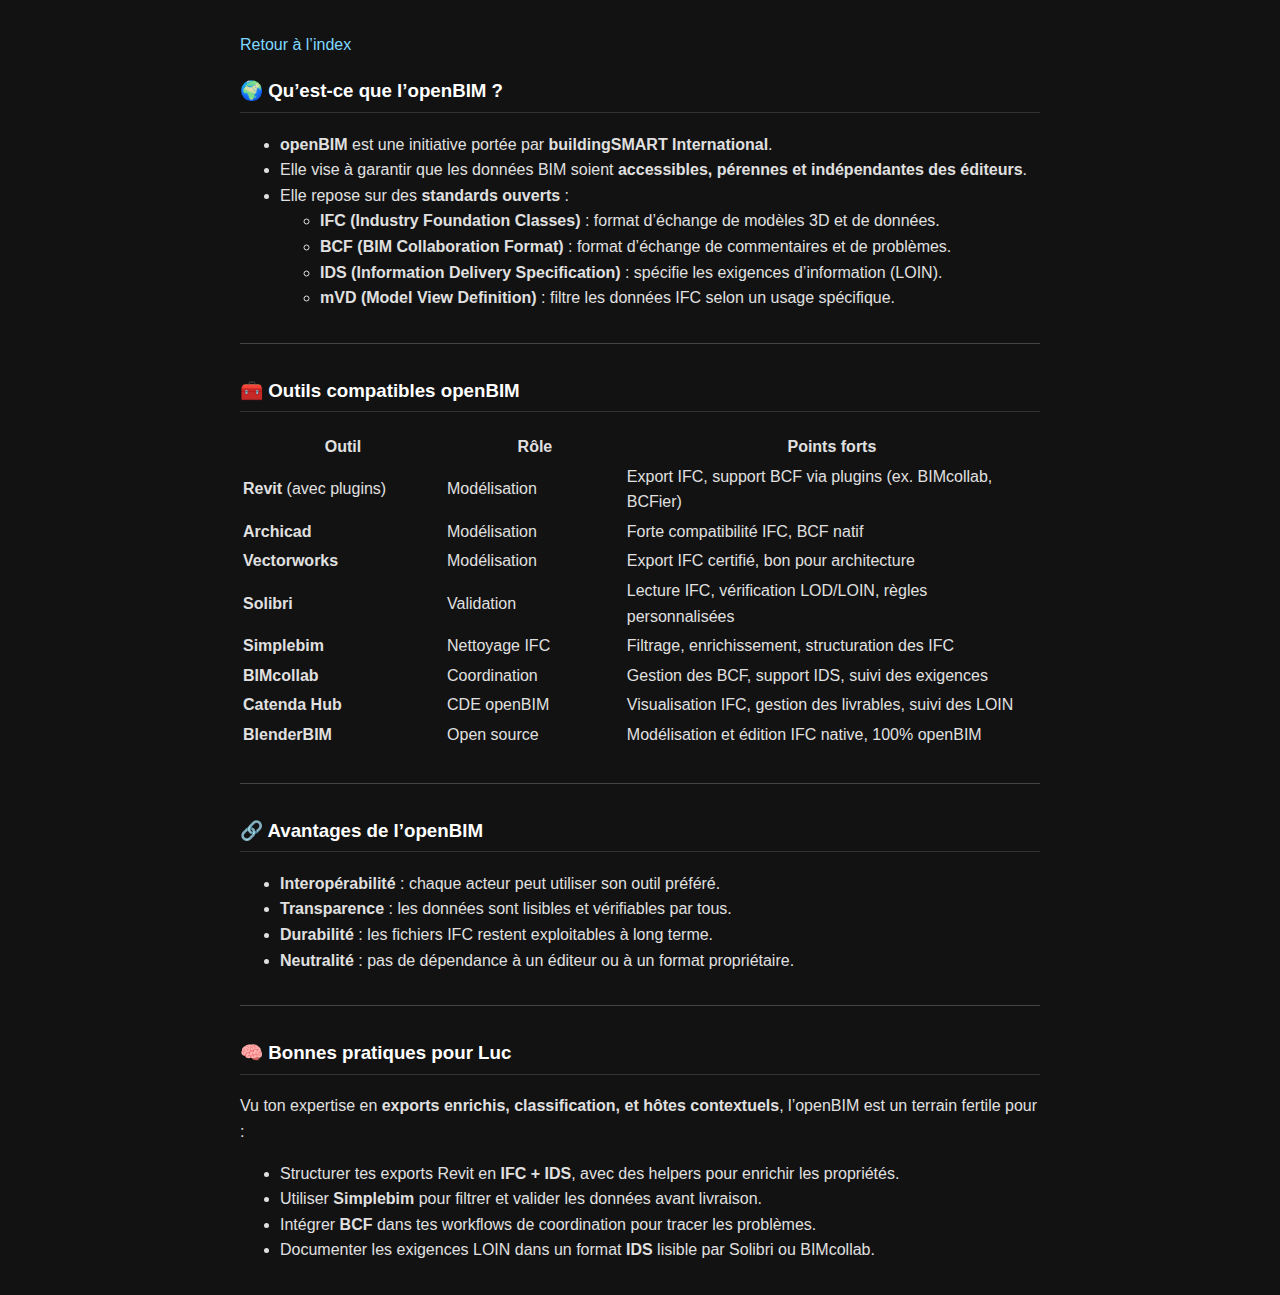
<file: OpenBimLogiciel.html>
<!DOCTYPE html>
<html xmlns="http://www.w3.org/1999/xhtml" lang="" xml:lang="">
<head>
  <meta charset="utf-8" />
  <meta name="generator" content="pandoc" />
  <meta name="viewport" content="width=device-width, initial-scale=1.0, user-scalable=yes" />
  <title>OpenBimLogiciel</title>
  <style>
    /* Default styles provided by pandoc.
    ** See https://pandoc.org/MANUAL.html#variables-for-html for config info.
    */
    code{white-space: pre-wrap;}
    span.smallcaps{font-variant: small-caps;}
    div.columns{display: flex; gap: min(4vw, 1.5em);}
    div.column{flex: auto; overflow-x: auto;}
    div.hanging-indent{margin-left: 1.5em; text-indent: -1.5em;}
    /* The extra [class] is a hack that increases specificity enough to
       override a similar rule in reveal.js */
    ul.task-list[class]{list-style: none;}
    ul.task-list li input[type="checkbox"] {
      font-size: inherit;
      width: 0.8em;
      margin: 0 0.8em 0.2em -1.6em;
      vertical-align: middle;
    }
    .display.math{display: block; text-align: center; margin: 0.5rem auto;}
  </style>
  <link rel="stylesheet" href="style.css" />
</head>
<body>
<p><a href="index.html">Retour à l’index</a></p>
<h3 id="quest-ce-que-lopenbim">🌍 Qu’est-ce que l’openBIM ?</h3>
<ul>
<li><strong>openBIM</strong> est une initiative portée par
<strong>buildingSMART International</strong>.</li>
<li>Elle vise à garantir que les données BIM soient <strong>accessibles,
pérennes et indépendantes des éditeurs</strong>.</li>
<li>Elle repose sur des <strong>standards ouverts</strong> :
<ul>
<li><strong>IFC (Industry Foundation Classes)</strong> : format
d’échange de modèles 3D et de données.</li>
<li><strong>BCF (BIM Collaboration Format)</strong> : format d’échange
de commentaires et de problèmes.</li>
<li><strong>IDS (Information Delivery Specification)</strong> : spécifie
les exigences d’information (LOIN).</li>
<li><strong>mVD (Model View Definition)</strong> : filtre les données
IFC selon un usage spécifique.</li>
</ul></li>
</ul>
<hr />
<h3 id="outils-compatibles-openbim">🧰 Outils compatibles openBIM</h3>
<table>
<colgroup>
<col style="width: 25%" />
<col style="width: 22%" />
<col style="width: 51%" />
</colgroup>
<thead>
<tr>
<th>Outil</th>
<th>Rôle</th>
<th>Points forts</th>
</tr>
</thead>
<tbody>
<tr>
<td><strong>Revit</strong> (avec plugins)</td>
<td>Modélisation</td>
<td>Export IFC, support BCF via plugins (ex. BIMcollab, BCFier)</td>
</tr>
<tr>
<td><strong>Archicad</strong></td>
<td>Modélisation</td>
<td>Forte compatibilité IFC, BCF natif</td>
</tr>
<tr>
<td><strong>Vectorworks</strong></td>
<td>Modélisation</td>
<td>Export IFC certifié, bon pour architecture</td>
</tr>
<tr>
<td><strong>Solibri</strong></td>
<td>Validation</td>
<td>Lecture IFC, vérification LOD/LOIN, règles personnalisées</td>
</tr>
<tr>
<td><strong>Simplebim</strong></td>
<td>Nettoyage IFC</td>
<td>Filtrage, enrichissement, structuration des IFC</td>
</tr>
<tr>
<td><strong>BIMcollab</strong></td>
<td>Coordination</td>
<td>Gestion des BCF, support IDS, suivi des exigences</td>
</tr>
<tr>
<td><strong>Catenda Hub</strong></td>
<td>CDE openBIM</td>
<td>Visualisation IFC, gestion des livrables, suivi des LOIN</td>
</tr>
<tr>
<td><strong>BlenderBIM</strong></td>
<td>Open source</td>
<td>Modélisation et édition IFC native, 100% openBIM</td>
</tr>
</tbody>
</table>
<hr />
<h3 id="avantages-de-lopenbim">🔗 Avantages de l’openBIM</h3>
<ul>
<li><strong>Interopérabilité</strong> : chaque acteur peut utiliser son
outil préféré.</li>
<li><strong>Transparence</strong> : les données sont lisibles et
vérifiables par tous.</li>
<li><strong>Durabilité</strong> : les fichiers IFC restent exploitables
à long terme.</li>
<li><strong>Neutralité</strong> : pas de dépendance à un éditeur ou à un
format propriétaire.</li>
</ul>
<hr />
<h3 id="bonnes-pratiques-pour-luc">🧠 Bonnes pratiques pour Luc</h3>
<p>Vu ton expertise en <strong>exports enrichis, classification, et
hôtes contextuels</strong>, l’openBIM est un terrain fertile pour :</p>
<ul>
<li>Structurer tes exports Revit en <strong>IFC + IDS</strong>, avec des
helpers pour enrichir les propriétés.</li>
<li>Utiliser <strong>Simplebim</strong> pour filtrer et valider les
données avant livraison.</li>
<li>Intégrer <strong>BCF</strong> dans tes workflows de coordination
pour tracer les problèmes.</li>
<li>Documenter les exigences LOIN dans un format <strong>IDS</strong>
lisible par Solibri ou BIMcollab.</li>
</ul>
<div style="page-break-after: always;">

</div>
</body>
</html>
</file>
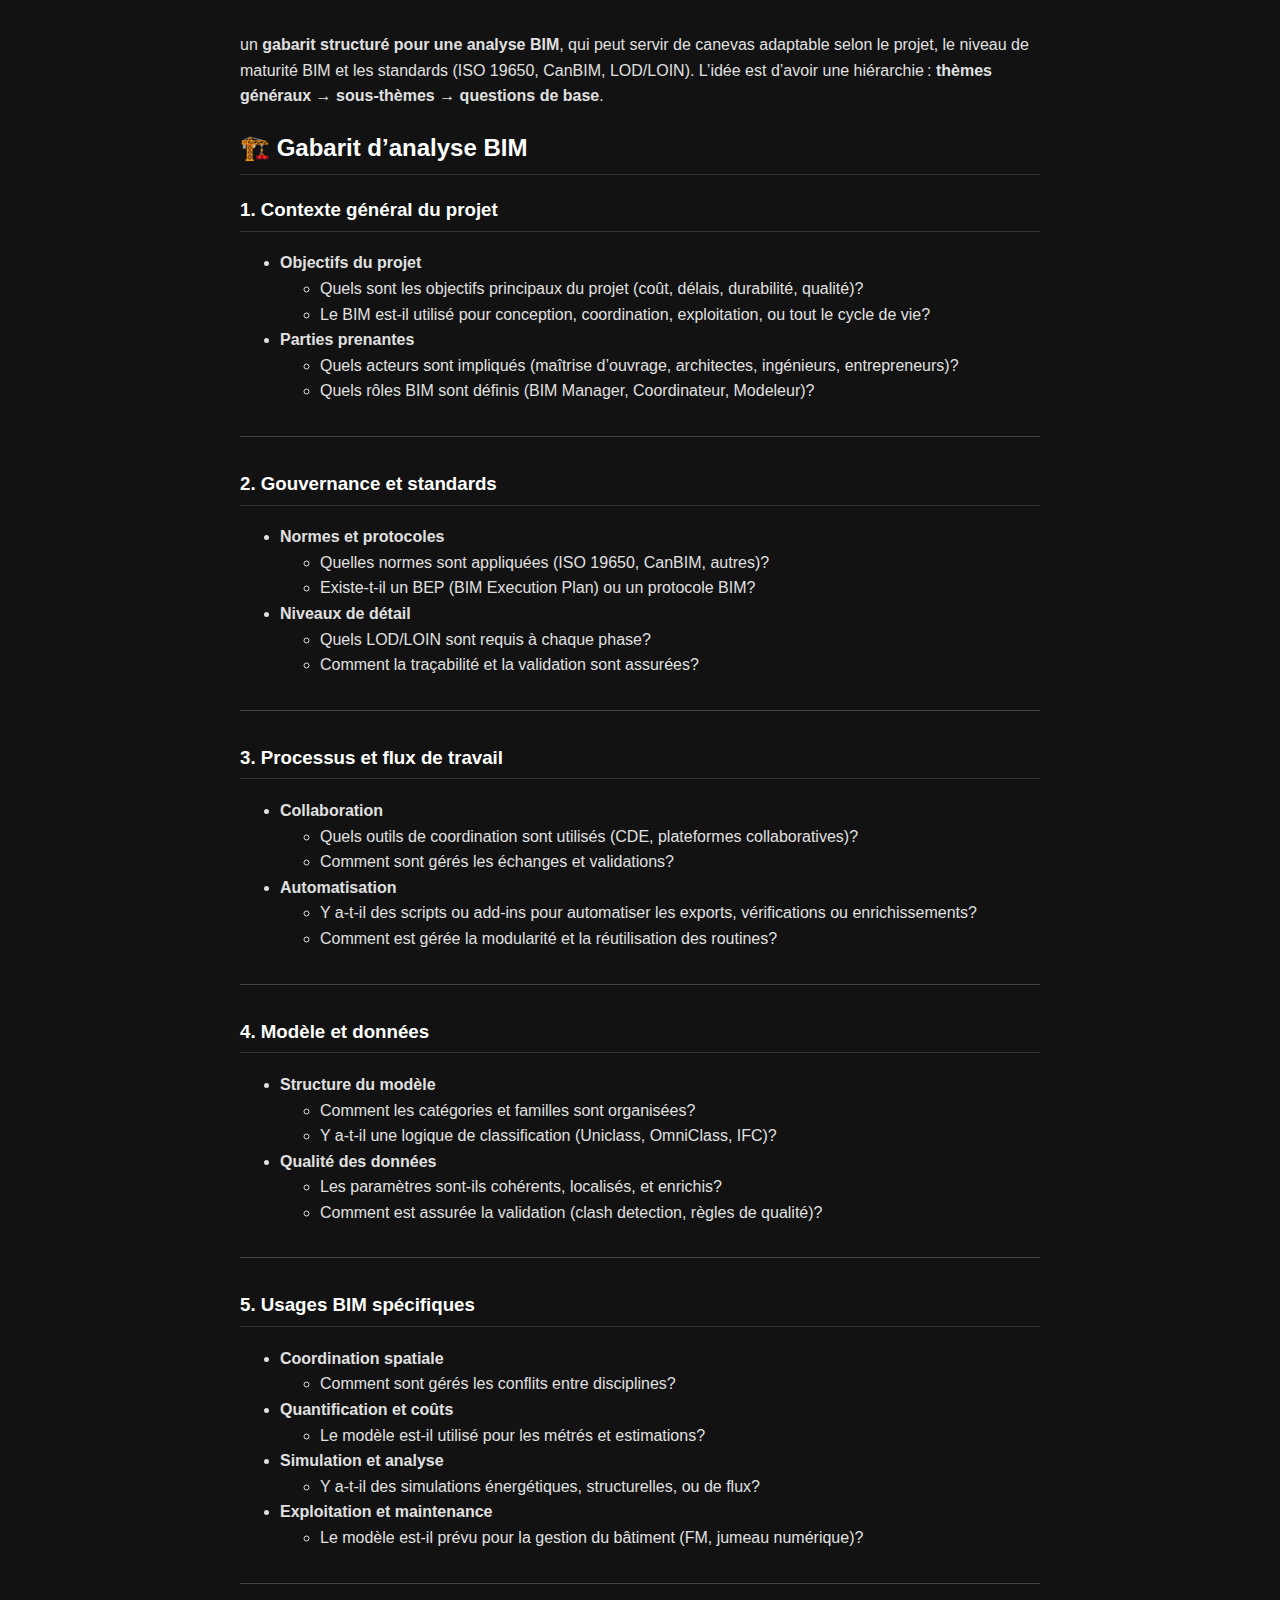
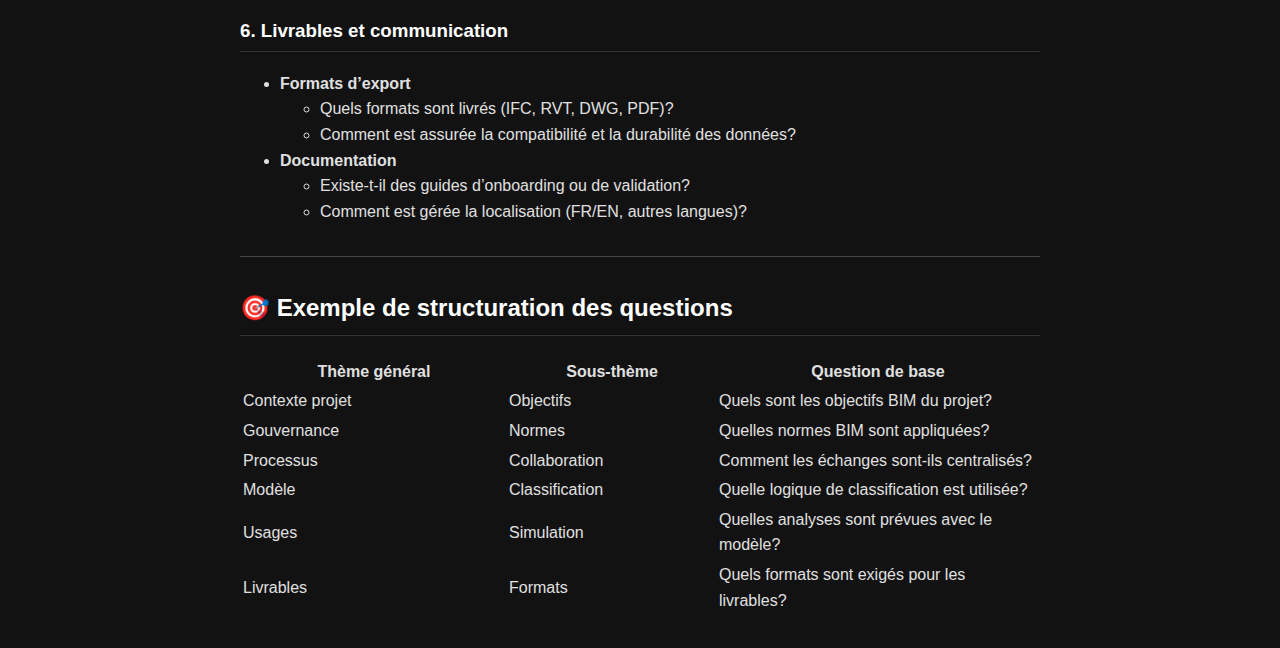
<file: structure.html>
<!DOCTYPE html>
<html xmlns="http://www.w3.org/1999/xhtml" lang="" xml:lang="">
<head>
  <meta charset="utf-8" />
  <meta name="generator" content="pandoc" />
  <meta name="viewport" content="width=device-width, initial-scale=1.0, user-scalable=yes" />
  <title>structure</title>
  <style>
    /* Default styles provided by pandoc.
    ** See https://pandoc.org/MANUAL.html#variables-for-html for config info.
    */
    code{white-space: pre-wrap;}
    span.smallcaps{font-variant: small-caps;}
    div.columns{display: flex; gap: min(4vw, 1.5em);}
    div.column{flex: auto; overflow-x: auto;}
    div.hanging-indent{margin-left: 1.5em; text-indent: -1.5em;}
    /* The extra [class] is a hack that increases specificity enough to
       override a similar rule in reveal.js */
    ul.task-list[class]{list-style: none;}
    ul.task-list li input[type="checkbox"] {
      font-size: inherit;
      width: 0.8em;
      margin: 0 0.8em 0.2em -1.6em;
      vertical-align: middle;
    }
    .display.math{display: block; text-align: center; margin: 0.5rem auto;}
  </style>
  <link rel="stylesheet" href="style.css" />
</head>
<body>
<p>un <strong>gabarit structuré pour une analyse BIM</strong>, qui peut
servir de canevas adaptable selon le projet, le niveau de maturité BIM
et les standards (ISO 19650, CanBIM, LOD/LOIN). L’idée est d’avoir une
hiérarchie : <strong>thèmes généraux → sous-thèmes → questions de
base</strong>.</p>
<h2 id="gabarit-danalyse-bim">🏗️ Gabarit d’analyse BIM</h2>
<h3 id="contexte-général-du-projet">1. Contexte général du projet</h3>
<ul>
<li><strong>Objectifs du projet</strong>
<ul>
<li>Quels sont les objectifs principaux du projet (coût, délais,
durabilité, qualité)?</li>
<li>Le BIM est-il utilisé pour conception, coordination, exploitation,
ou tout le cycle de vie?</li>
</ul></li>
<li><strong>Parties prenantes</strong>
<ul>
<li>Quels acteurs sont impliqués (maîtrise d’ouvrage, architectes,
ingénieurs, entrepreneurs)?</li>
<li>Quels rôles BIM sont définis (BIM Manager, Coordinateur,
Modeleur)?</li>
</ul></li>
</ul>
<hr />
<h3 id="gouvernance-et-standards">2. Gouvernance et standards</h3>
<ul>
<li><strong>Normes et protocoles</strong>
<ul>
<li>Quelles normes sont appliquées (ISO 19650, CanBIM, autres)?</li>
<li>Existe-t-il un BEP (BIM Execution Plan) ou un protocole BIM?</li>
</ul></li>
<li><strong>Niveaux de détail</strong>
<ul>
<li>Quels LOD/LOIN sont requis à chaque phase?</li>
<li>Comment la traçabilité et la validation sont assurées?</li>
</ul></li>
</ul>
<hr />
<h3 id="processus-et-flux-de-travail">3. Processus et flux de
travail</h3>
<ul>
<li><strong>Collaboration</strong>
<ul>
<li>Quels outils de coordination sont utilisés (CDE, plateformes
collaboratives)?</li>
<li>Comment sont gérés les échanges et validations?</li>
</ul></li>
<li><strong>Automatisation</strong>
<ul>
<li>Y a-t-il des scripts ou add-ins pour automatiser les exports,
vérifications ou enrichissements?</li>
<li>Comment est gérée la modularité et la réutilisation des
routines?</li>
</ul></li>
</ul>
<hr />
<h3 id="modèle-et-données">4. Modèle et données</h3>
<ul>
<li><strong>Structure du modèle</strong>
<ul>
<li>Comment les catégories et familles sont organisées?</li>
<li>Y a-t-il une logique de classification (Uniclass, OmniClass,
IFC)?</li>
</ul></li>
<li><strong>Qualité des données</strong>
<ul>
<li>Les paramètres sont-ils cohérents, localisés, et enrichis?</li>
<li>Comment est assurée la validation (clash detection, règles de
qualité)?</li>
</ul></li>
</ul>
<hr />
<h3 id="usages-bim-spécifiques">5. Usages BIM spécifiques</h3>
<ul>
<li><strong>Coordination spatiale</strong>
<ul>
<li>Comment sont gérés les conflits entre disciplines?</li>
</ul></li>
<li><strong>Quantification et coûts</strong>
<ul>
<li>Le modèle est-il utilisé pour les métrés et estimations?</li>
</ul></li>
<li><strong>Simulation et analyse</strong>
<ul>
<li>Y a-t-il des simulations énergétiques, structurelles, ou de
flux?</li>
</ul></li>
<li><strong>Exploitation et maintenance</strong>
<ul>
<li>Le modèle est-il prévu pour la gestion du bâtiment (FM, jumeau
numérique)?</li>
</ul></li>
</ul>
<hr />
<h3 id="livrables-et-communication">6. Livrables et communication</h3>
<ul>
<li><strong>Formats d’export</strong>
<ul>
<li>Quels formats sont livrés (IFC, RVT, DWG, PDF)?</li>
<li>Comment est assurée la compatibilité et la durabilité des
données?</li>
</ul></li>
<li><strong>Documentation</strong>
<ul>
<li>Existe-t-il des guides d’onboarding ou de validation?</li>
<li>Comment est gérée la localisation (FR/EN, autres langues)?</li>
</ul></li>
</ul>
<hr />
<h2 id="exemple-de-structuration-des-questions">🎯 Exemple de
structuration des questions</h2>
<table>
<colgroup>
<col style="width: 33%" />
<col style="width: 26%" />
<col style="width: 40%" />
</colgroup>
<thead>
<tr>
<th>Thème général</th>
<th>Sous-thème</th>
<th>Question de base</th>
</tr>
</thead>
<tbody>
<tr>
<td>Contexte projet</td>
<td>Objectifs</td>
<td>Quels sont les objectifs BIM du projet?</td>
</tr>
<tr>
<td>Gouvernance</td>
<td>Normes</td>
<td>Quelles normes BIM sont appliquées?</td>
</tr>
<tr>
<td>Processus</td>
<td>Collaboration</td>
<td>Comment les échanges sont-ils centralisés?</td>
</tr>
<tr>
<td>Modèle</td>
<td>Classification</td>
<td>Quelle logique de classification est utilisée?</td>
</tr>
<tr>
<td>Usages</td>
<td>Simulation</td>
<td>Quelles analyses sont prévues avec le modèle?</td>
</tr>
<tr>
<td>Livrables</td>
<td>Formats</td>
<td>Quels formats sont exigés pour les livrables?</td>
</tr>
</tbody>
</table>
</body>
</html>
</file>
<file: style.css>
body {
  background-color: #121212;
  color: #e0e0e0;
  font-family: "Segoe UI", sans-serif;
  max-width: 800px;
  margin: 2em auto;
  line-height: 1.6;
}

h1, h2, h3 {
  color: #ffffff;
  border-bottom: 1px solid #333;
  padding-bottom: 0.3em;
}

a {
  color: #80d8ff;
  text-decoration: none;
}

a:hover {
  text-decoration: underline;
}

hr {
  border: none;
  border-top: 1px solid #444;
  margin: 2em 0;
}

footer {
  text-align: center;
  font-size: 0.9em;
  color: #888;
}
.page-break {
  page-break-before: always; /* pour PDF via impression */
  break-before: page;        /* pour navigateurs modernes */
}
</file>
